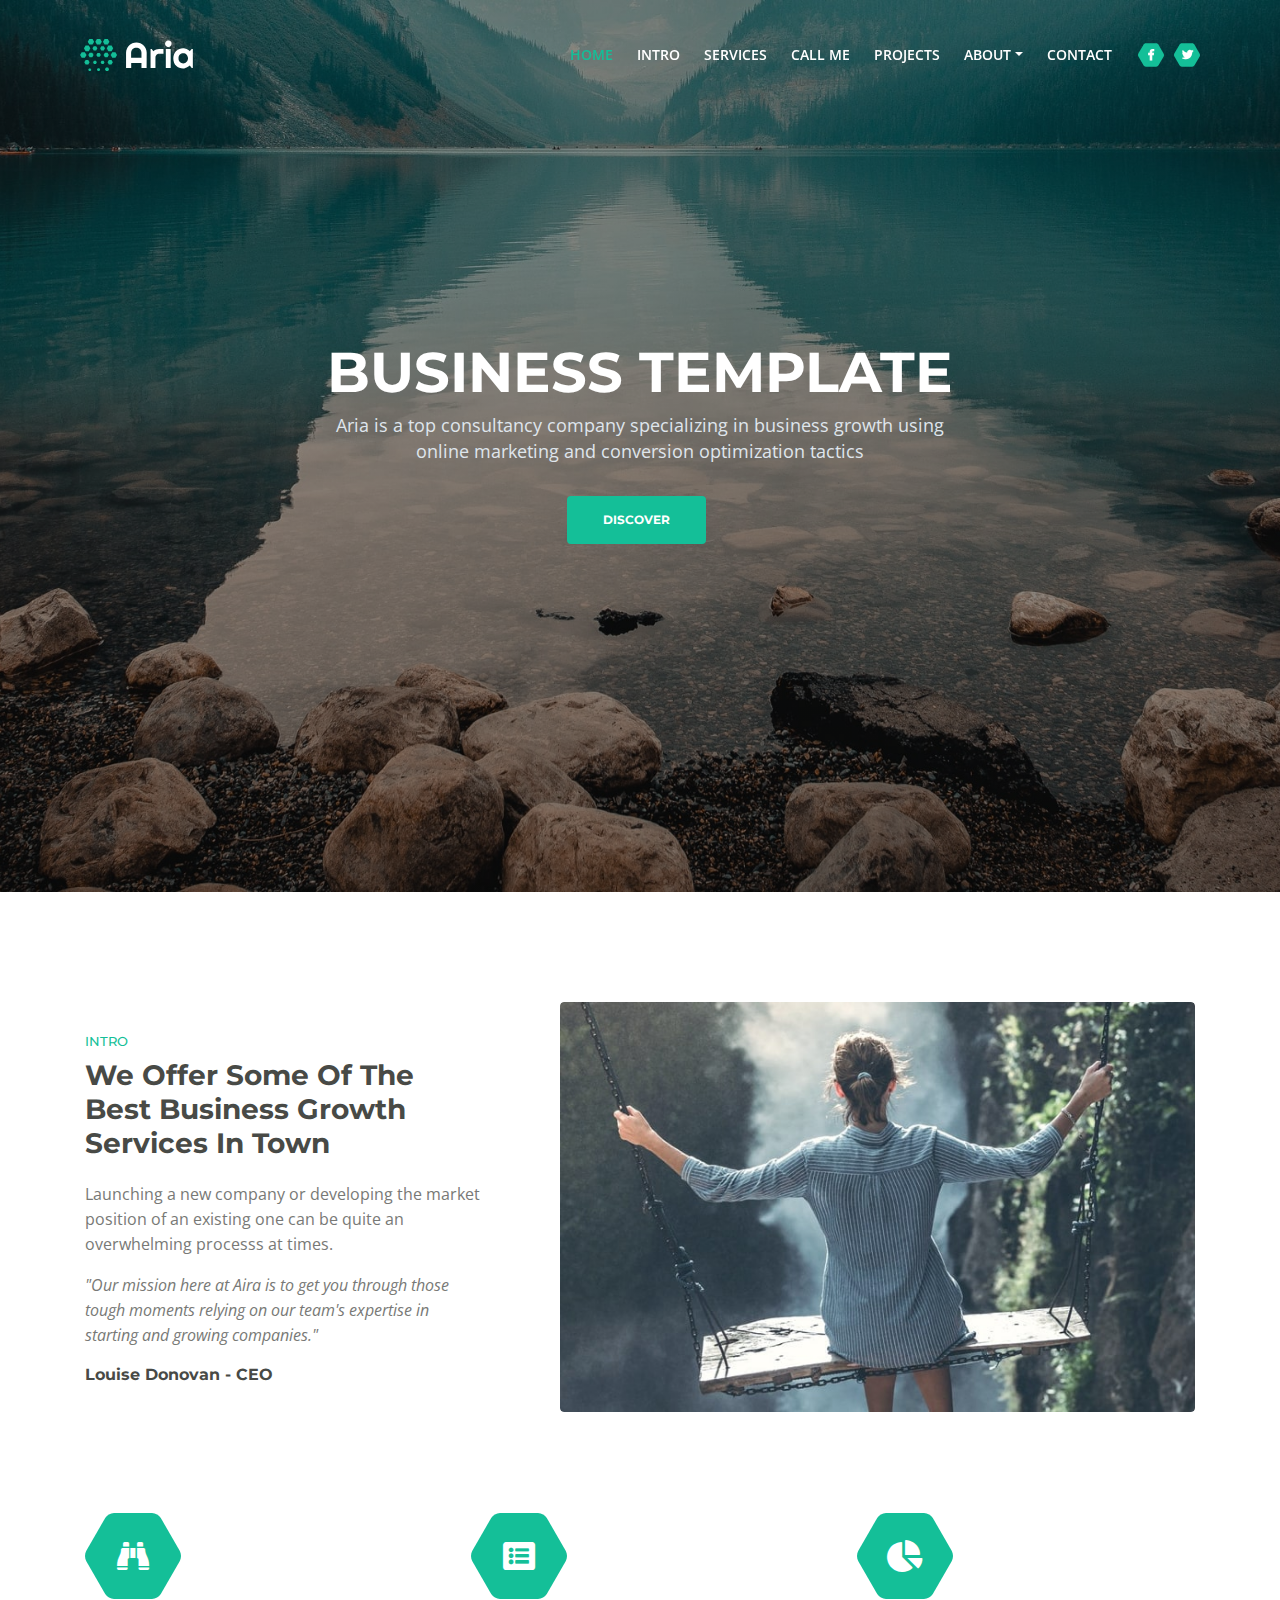
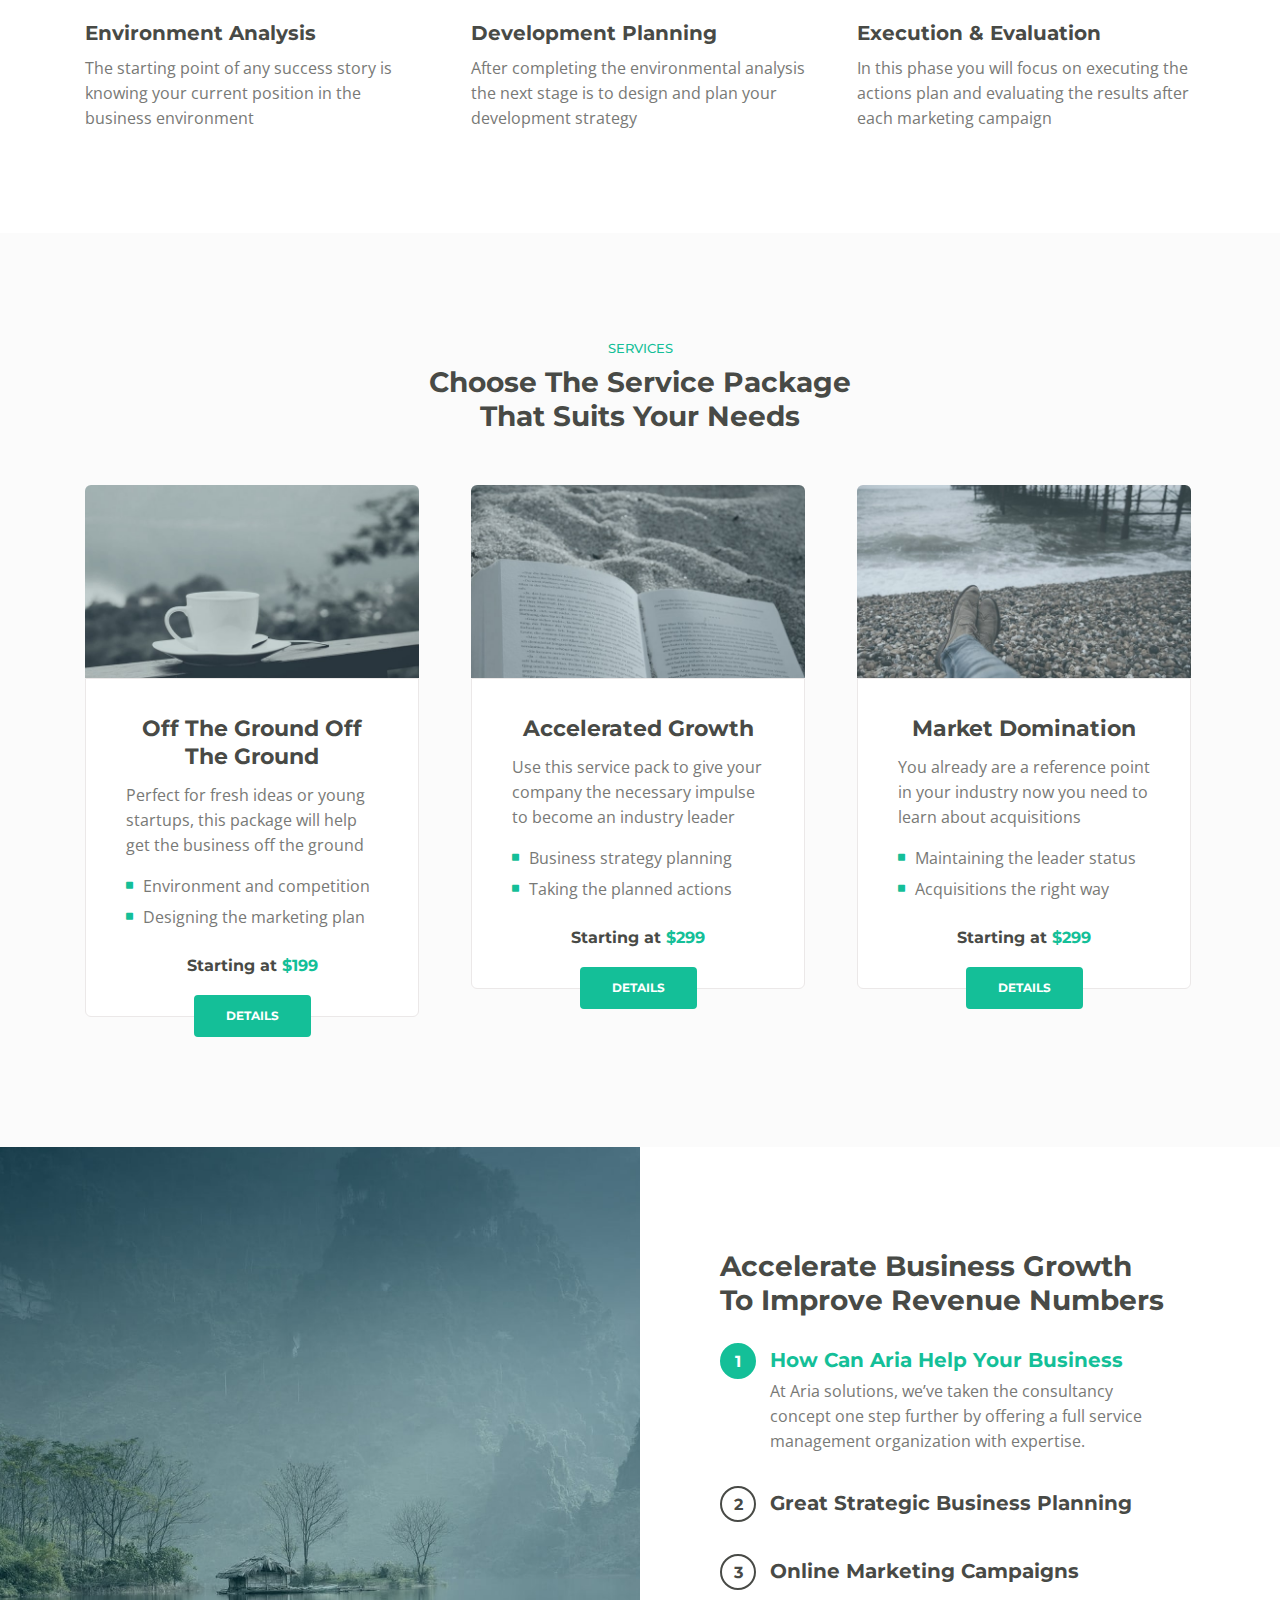
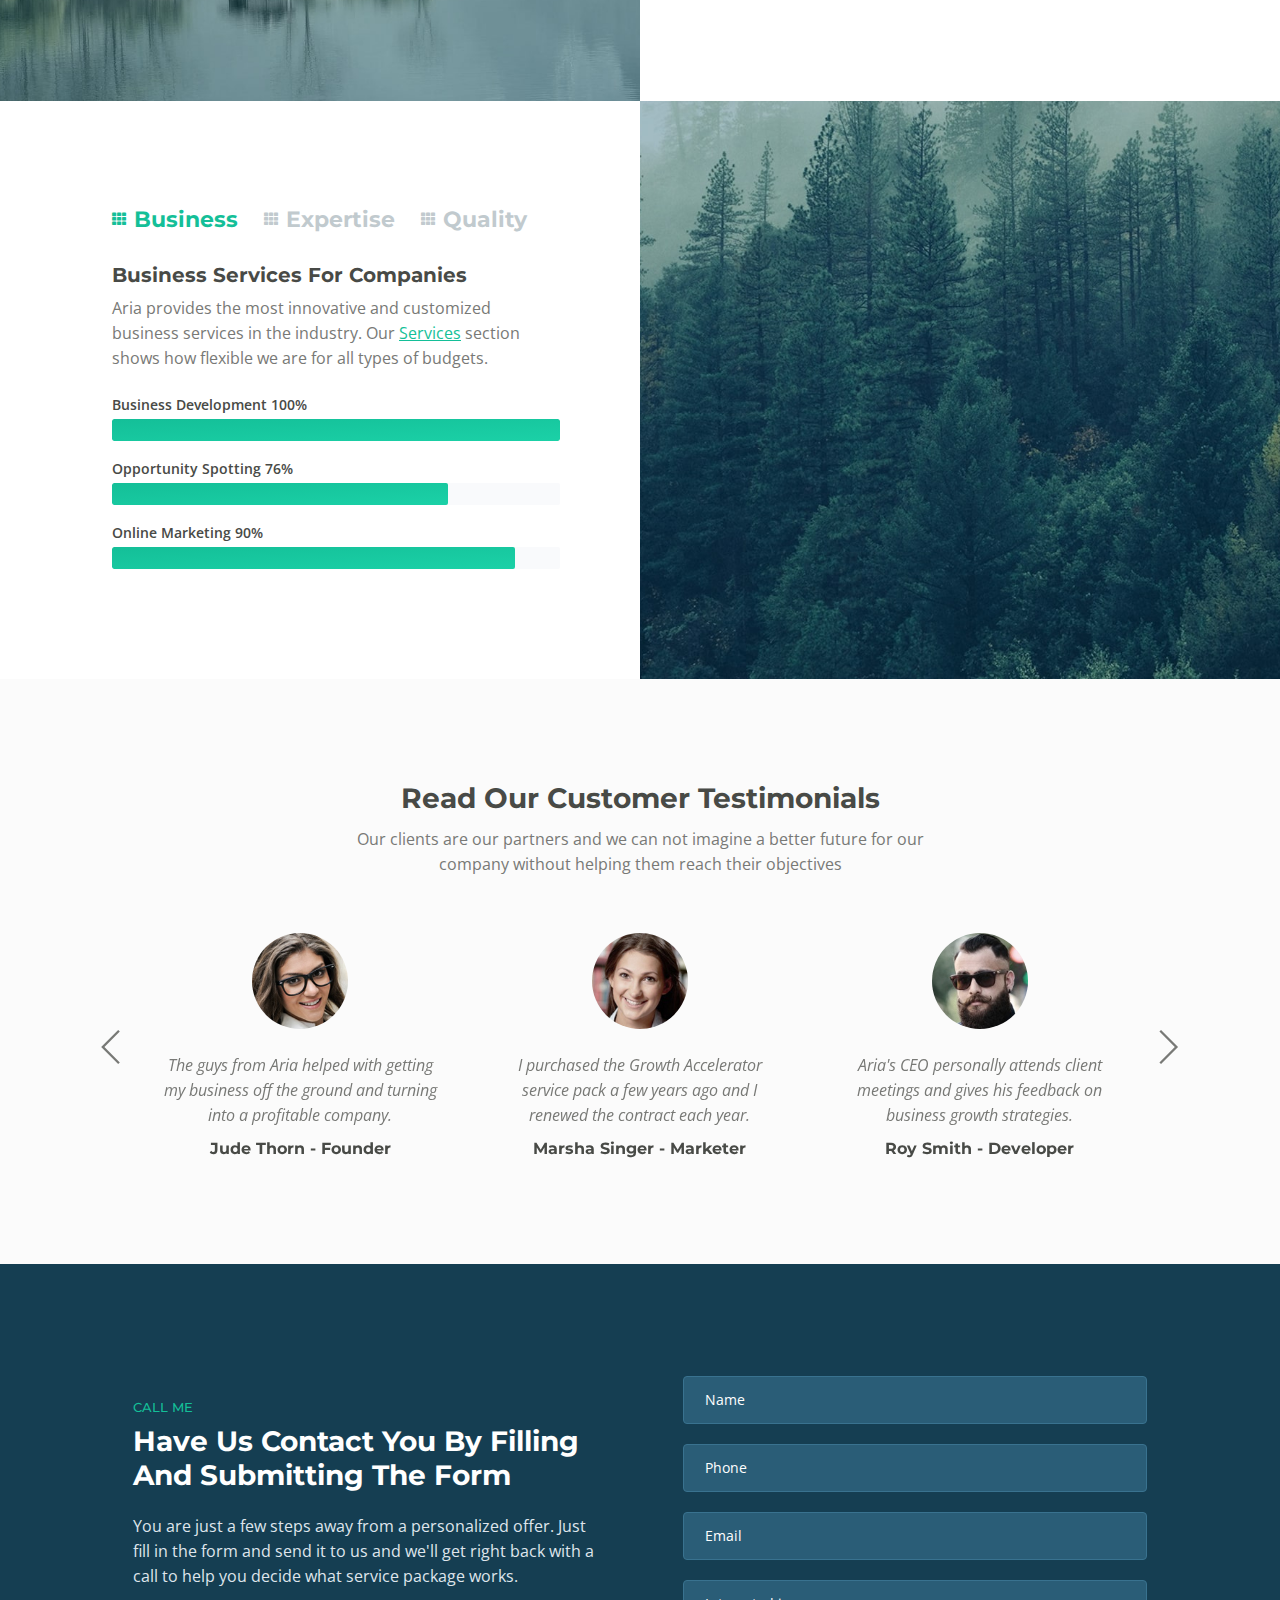
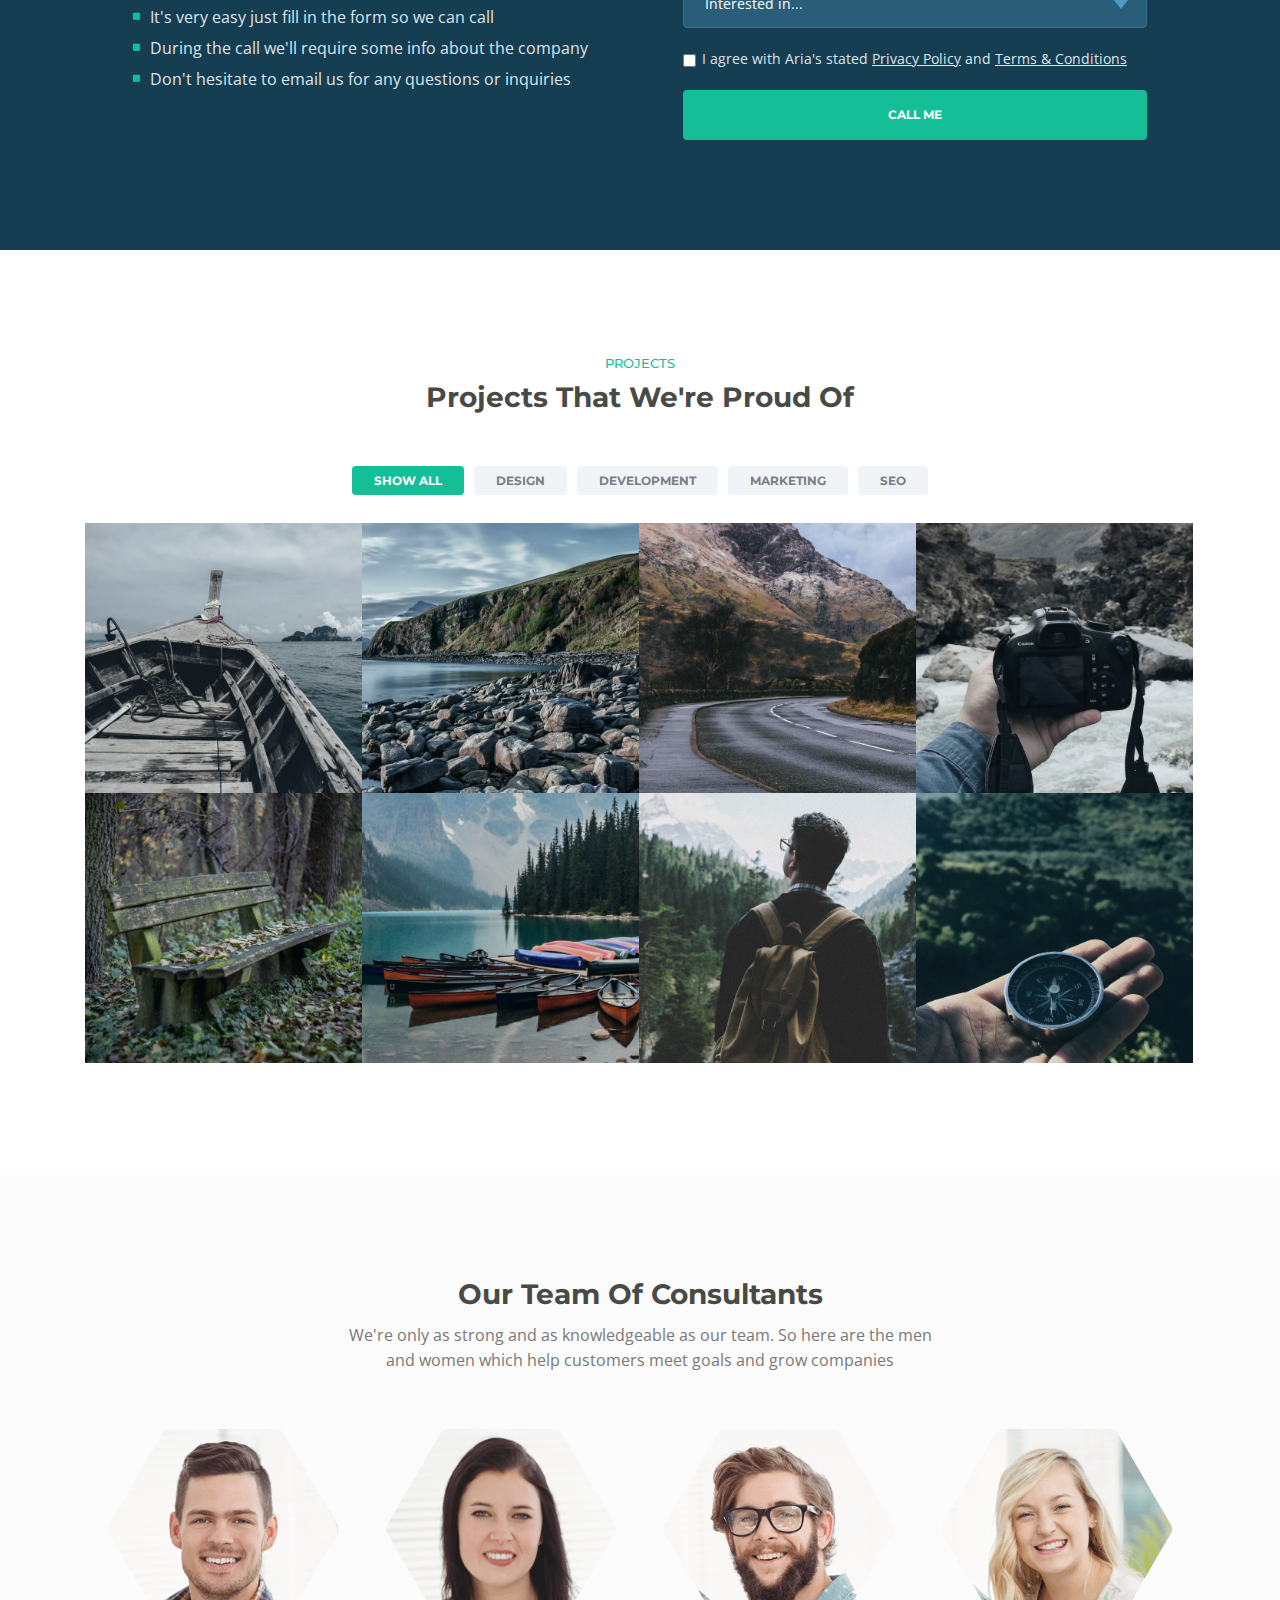
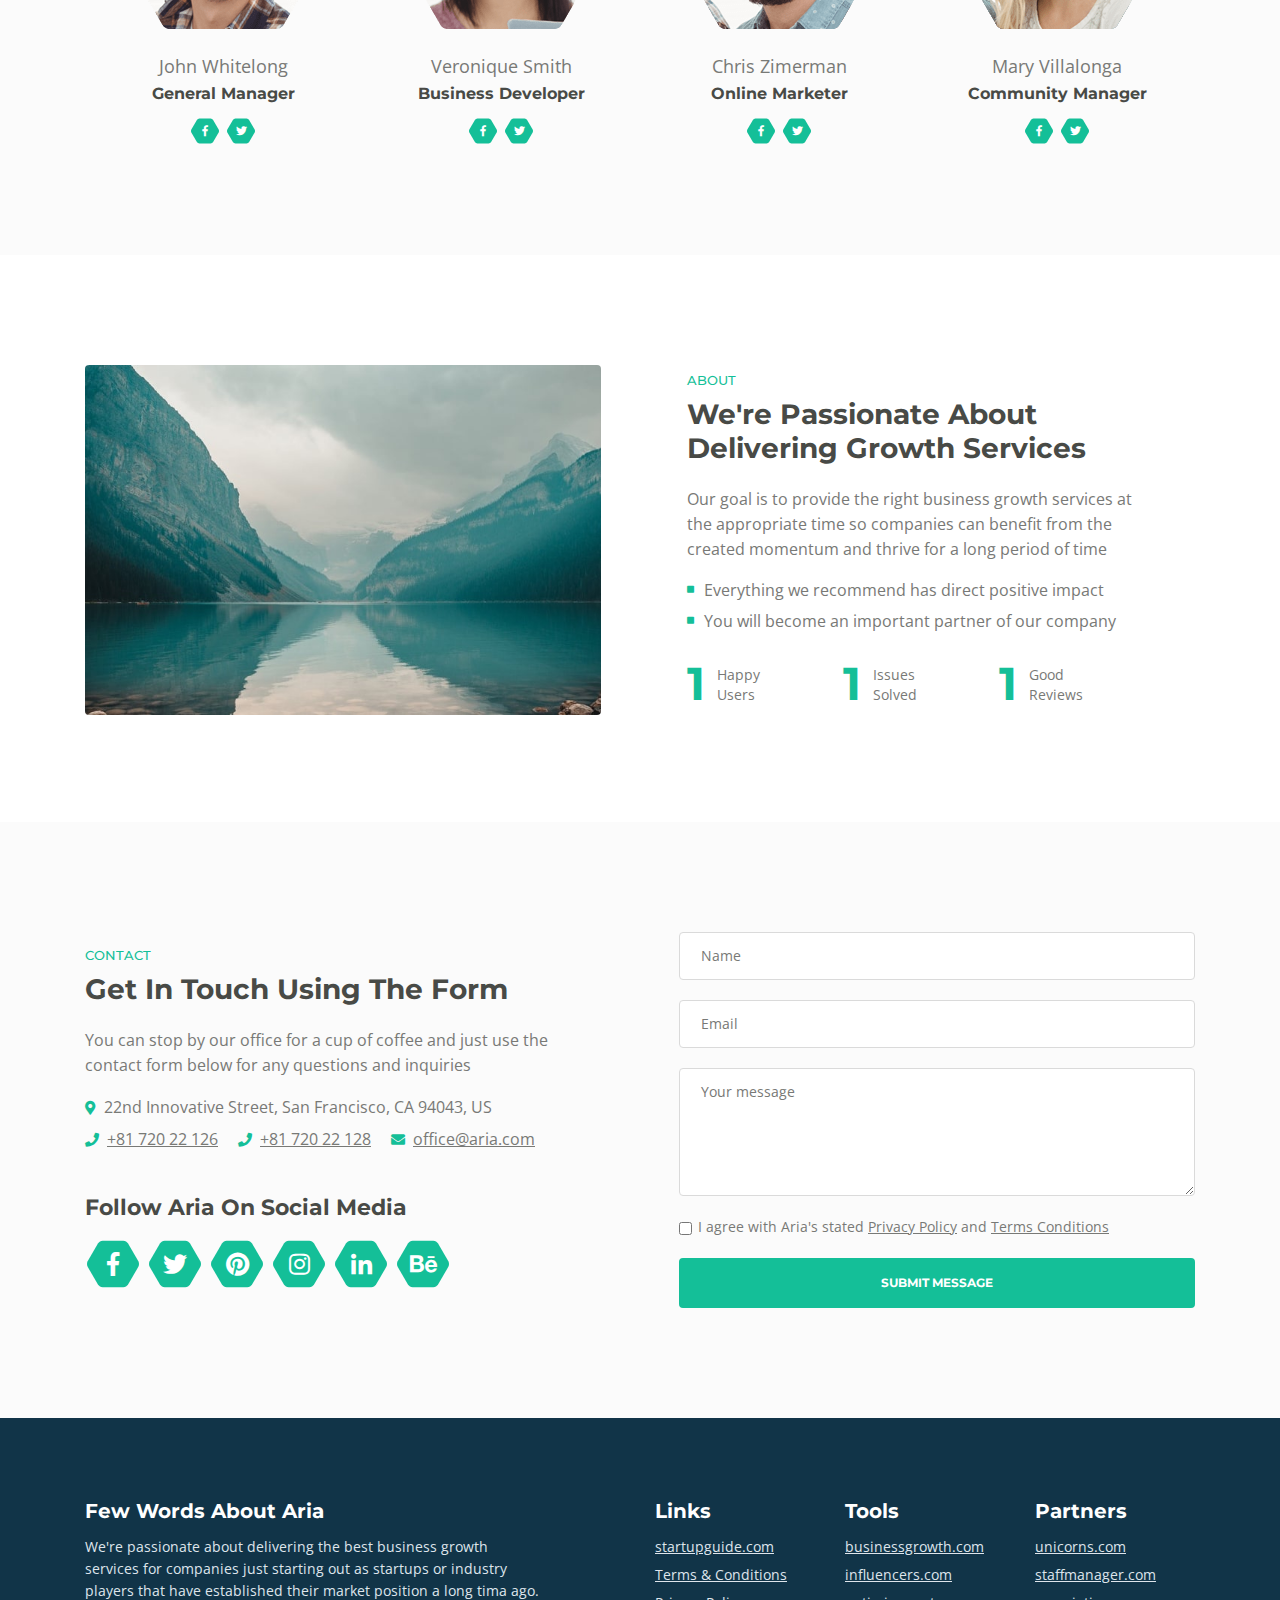
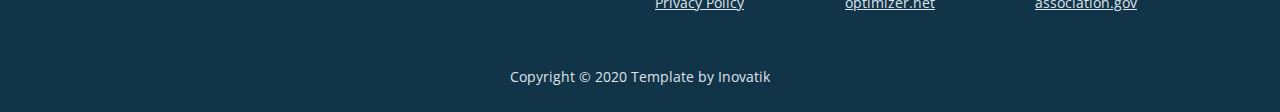
<file: index.html>
<!DOCTYPE html>
<html lang="en">
<head>
<!-- Freshsales old smartforms code -->
    <script> function createFcn(nm){(window.freshsales)[nm]=function(){(window.freshsales).push([nm].concat(Array.prototype.slice.call(arguments,0)))}; } (function(url,appToken,formCapture){window.freshsales=window.freshsales||[];if(window.freshsales.length==0){list='init identify trackPageView trackEvent set'.split(' ');for(var i=0;i<list.length;i++){var nm=list[i];createFcn(nm);}var t=document.createElement('script');t.async=1;t.src='https://assets.freshsales.io/assets/analytics.js';var ft=document.getElementsByTagName('script')[0];ft.parentNode.insertBefore(t,ft);freshsales.init('https://stack3-ig2.int.myfreshworks.dev/crm/sales','854b081f450921b983cc9e8b34c411f292ca4137010515d421c4aacba30a661b',true);}})();</script>
<!-- new CRM tracking code -->
<!--     <script src='//fm-staging-us-app-cdnjs.s3.amazonaws.com/crm/700172001/116900.js' chat='true'> -->
    </script>
    <meta charset="utf-8">
    <meta name="viewport" content="width=device-width, initial-scale=1, shrink-to-fit=no">
    
    <!-- SEO Meta Tags -->
    <meta name="description" content="Aria is a business focused HTML landing page template built with Bootstrap to help you create lead generation websites for companies and their services.">
    <meta name="author" content="Inovatik">

    <!-- OG Meta Tags to improve the way the post looks when you share the page on LinkedIn, Facebook, Google+ -->
	<meta property="og:site_name" content="" /> <!-- website name -->
	<meta property="og:site" content="" /> <!-- website link -->
	<meta property="og:title" content=""/> <!-- title shown in the actual shared post -->
	<meta property="og:description" content="" /> <!-- description shown in the actual shared post -->
	<meta property="og:image" content="" /> <!-- image link, make sure it's jpg -->
	<meta property="og:url" content="" /> <!-- where do you want your post to link to -->
	<meta property="og:type" content="article" />

    <!-- Website Title -->
    <title>Aria - Business HTML Landing Page Template</title>
    
    <!-- Styles -->
    <link href="https://fonts.googleapis.com/css?family=Montserrat:500,700&display=swap&subset=latin-ext" rel="stylesheet">
    <link href="https://fonts.googleapis.com/css?family=Open+Sans:400,400i,600&display=swap&subset=latin-ext" rel="stylesheet">
    <link href="css/bootstrap.css" rel="stylesheet">
    <link href="css/fontawesome-all.css" rel="stylesheet">
    <link href="css/swiper.css" rel="stylesheet">
	<link href="css/magnific-popup.css" rel="stylesheet">
	<link href="css/styles.css" rel="stylesheet">
	
	<!-- Favicon  -->
    <link rel="icon" href="images/favicon.png">
    <script src='//localhost:8080/ab/snipet_temp/211/202.js'></script>
</head>
<body data-spy="scroll" data-target=".fixed-top">
    
    <!-- Preloader -->
	<div class="spinner-wrapper">
        <div class="spinner">
            <div class="bounce1"></div>
            <div class="bounce2"></div>
            <div class="bounce3"></div>
        </div>
    </div>
    <!-- end of preloader -->
    

    <!-- Navbar -->
    <nav class="navbar navbar-expand-md navbar-dark navbar-custom fixed-top">
        <!-- Text Logo - Use this if you don't have a graphic logo -->
        <!-- <a class="navbar-brand logo-text page-scroll" href="index.html">Aria</a> -->

        <!-- Image Logo -->
        <a class="navbar-brand logo-image" href="index.html"><img src="images/logo.svg" alt="alternative"></a>
        
        <!-- Mobile Menu Toggle Button -->
        <button class="navbar-toggler" type="button" data-toggle="collapse" data-target="#navbarsExampleDefault" aria-controls="navbarsExampleDefault" aria-expanded="false" aria-label="Toggle navigation">
            <span class="navbar-toggler-awesome fas fa-bars"></span>
            <span class="navbar-toggler-awesome fas fa-times"></span>
        </button>
        <!-- end of mobile menu toggle button -->

        <div class="collapse navbar-collapse" id="navbarsExampleDefault">
            <ul class="navbar-nav ml-auto">
                <li class="nav-item">
                    <a class="nav-link page-scroll" href="#header">HOME <span class="sr-only">(current)</span></a>
                </li>
                <li class="nav-item">
                    <a class="nav-link page-scroll" href="#intro">INTRO</a>
                </li>
                <li class="nav-item">
                    <a class="nav-link page-scroll" href="#services">SERVICES</a>
                </li>
                <li class="nav-item">
                    <a class="nav-link page-scroll" href="#callMe">CALL ME</a>
                </li>
                <li class="nav-item">
                    <a class="nav-link page-scroll" href="#projects">PROJECTS</a>
                </li>

                <!-- Dropdown Menu -->          
                <li class="nav-item dropdown">
                    <a class="nav-link dropdown-toggle page-scroll" href="#about" id="navbarDropdown" role="button" aria-haspopup="true" aria-expanded="false">ABOUT</a>
                    <div class="dropdown-menu" aria-labelledby="navbarDropdown">
                        <a class="dropdown-item" href="terms-conditions.html"><span class="item-text">TERMS CONDITIONS</span></a>
                        <div class="dropdown-items-divide-hr"></div>
                        <a class="dropdown-item" href="privacy-policy.html"><span class="item-text">PRIVACY POLICY</span></a>
                    </div>
                </li>
                <!-- end of dropdown menu -->

                <li class="nav-item">
                    <a class="nav-link page-scroll" href="#contact">CONTACT</a>
                </li>
            </ul>
            <span class="nav-item social-icons">
                <span class="fa-stack">
                    <a href="#your-link">
                        <span class="hexagon"></span>
                        <i class="fab fa-facebook-f fa-stack-1x"></i>
                    </a>
                </span>
                <span class="fa-stack">
                    <a href="#your-link">
                        <span class="hexagon"></span>
                        <i class="fab fa-twitter fa-stack-1x"></i>
                    </a>
                </span>
            </span>
        </div>
    </nav> <!-- end of navbar -->
    <!-- end of navbar -->


    <!-- Header -->
    <header id="header" class="header">
        <div class="header-content">
            <div class="container">
                <div class="row">
                    <div class="col-lg-12">
                        <div class="text-container">
                            <h1>BUSINESS <span id="js-rotating">TEMPLATE, SERVICES, SOLUTIONS</span></h1>
                            <p class="p-heading p-large">Aria is a top consultancy company specializing in business growth using online marketing and conversion optimization tactics</p>
                            <a class="btn-solid-lg page-scroll" href="#intro">DISCOVER</a>
                        </div>
                    </div> <!-- end of col -->
                </div> <!-- end of row -->
            </div> <!-- end of container -->
        </div> <!-- end of header-content -->
    </header> <!-- end of header -->
    <!-- end of header -->


    <!-- Intro -->
    <div id="intro" class="basic-1">
        <div class="container">
            <div class="row">
                <div class="col-lg-5">
                    <div class="text-container">
                        <div class="section-title">INTRO</div>
                        <h2>We Offer Some Of The Best Business Growth Services In Town</h2>
                        <p>Launching a new company or developing the market position of an existing one can be quite an overwhelming processs at times.</p>
                        <p class="testimonial-text">"Our mission here at Aira is to get you through those tough moments relying on our team's expertise in starting and growing companies."</p>
                        <div class="testimonial-author">Louise Donovan - CEO</div>
                    </div> <!-- end of text-container -->
                </div> <!-- end of col -->
                <div class="col-lg-7">
                    <div class="image-container">
                        <img class="img-fluid" src="images/intro-office.jpg" alt="alternative">
                    </div> <!-- end of image-container -->
                </div> <!-- end of col -->
            </div> <!-- end of row -->
        </div> <!-- end of container -->
    </div> <!-- end of basic-1 -->
    <!-- end of intro -->


    <!-- Description -->
    <div class="cards-1">
        <div class="container">
            <div class="row">
                <div class="col-lg-12">
                    
                    <!-- Card -->
                    <div class="card">
                        <span class="fa-stack">
                            <span class="hexagon"></span>
                            <i class="fas fa-binoculars fa-stack-1x"></i>
                        </span>
                        <div class="card-body">
                            <h4 class="card-title">Environment Analysis</h4>
                            <p>The starting point of any success story is knowing your current position in the business environment</p>
                        </div>
                    </div>
                    <!-- end of card -->

                    <!-- Card -->
                    <div class="card">
                        <span class="fa-stack">
                            <span class="hexagon"></span>
                            <i class="fas fa-list-alt fa-stack-1x"></i>
                        </span>
                        <div class="card-body">
                            <h4 class="card-title">Development Planning</h4>
                            <p>After completing the environmental analysis the next stage is to design and  plan your development strategy</p>
                        </div>
                    </div>
                    <!-- end of card -->

                    <!-- Card -->
                    <div class="card">
                        <span class="fa-stack">
                            <span class="hexagon"></span>
                            <i class="fas fa-chart-pie fa-stack-1x"></i>
                        </span>
                        <div class="card-body">
                            <h4 class="card-title">Execution & Evaluation</h4>
                            <p>In this phase you will focus on executing the actions plan and evaluating the results after each marketing campaign</p>
                        </div>
                    </div>
                    <!-- end of card -->

                </div> <!-- end of col -->
            </div> <!-- end of row -->
        </div> <!-- end of container -->
    </div> <!-- end of cards-1 -->
    <!-- end of description -->


    <!-- Services -->
    <div id="services" class="cards-2">
        <div class="container">
            <div class="row">
                <div class="col-lg-12">
                    <div class="section-title">SERVICES</div>
                    <h2>Choose The Service Package<br> That Suits Your Needs</h2>
                </div> <!-- end of col -->
            </div> <!-- end of row -->
            <div class="row">
                <div class="col-lg-12">
                    
                    <!-- Card -->
                    <div class="card">
                        <div class="card-image">
                            <img class="img-fluid" src="images/services-1.jpg" alt="alternative">
                        </div>
                        <div class="card-body">
                            <h3 class="card-title">Off The Ground Off The Ground</h3>
                            <p>Perfect for fresh ideas or young startups, this package will help get the business off the ground</p>
                            <ul class="list-unstyled li-space-lg">
                                <li class="media">
                                    <i class="fas fa-square"></i>
                                    <div class="media-body">Environment and competition</div>
                                </li>
                                <li class="media">
                                    <i class="fas fa-square"></i>
                                    <div class="media-body">Designing the marketing plan</div>
                                </li>
                            </ul>
                            <p class="price">Starting at <span>$199</span></p>
                        </div>
                        <div class="button-container">
                            <a class="btn-solid-reg page-scroll" href="#callMe">DETAILS</a>
                        </div> <!-- end of button-container -->
                    </div>
                    <!-- end of card -->

                    <!-- Card -->
                    <div class="card">
                        <div class="card-image">
                            <img class="img-fluid" src="images/services-2.jpg" alt="alternative">
                        </div>
                        <div class="card-body">
                            <h3 class="card-title">Accelerated Growth</h3>
                            <p>Use this service pack to give your company the necessary impulse to become an industry leader</p>
                            <ul class="list-unstyled li-space-lg">
                                <li class="media">
                                    <i class="fas fa-square"></i>
                                    <div class="media-body">Business strategy planning</div>
                                </li>
                                <li class="media">
                                    <i class="fas fa-square"></i>
                                    <div class="media-body">Taking the planned actions</div>
                                </li>
                            </ul>
                            <p class="price">Starting at <span>$299</span></p>
                        </div>
                        <div class="button-container">
                            <a class="btn-solid-reg page-scroll" href="#callMe">DETAILS</a>
                        </div> <!-- end of button-container -->
                    </div>
                    <!-- end of card -->

                    <!-- Card -->
                    <div class="card">
                        <div class="card-image">
                            <img class="img-fluid" src="images/services-3.jpg" alt="alternative">
                        </div>
                        <div class="card-body">
                            <h3 class="card-title">Market Domination</h3>
                            <p>You already are a reference point in your industry now you need to learn about acquisitions</p>
                            <ul class="list-unstyled li-space-lg">
                                <li class="media">
                                    <i class="fas fa-square"></i>
                                    <div class="media-body">Maintaining the leader status</div>
                                </li>
                                <li class="media">
                                    <i class="fas fa-square"></i>
                                    <div class="media-body">Acquisitions the right way</div>
                                </li>
                            </ul>
                            <p class="price">Starting at <span>$299</span></p>
                        </div>
                        <div class="button-container">
                            <a class="btn-solid-reg page-scroll" href="#callMe">DETAILS</a>
                        </div> <!-- end of button-container -->
                    </div>
                    <!-- end of card -->

                </div> <!-- end of col -->
            </div> <!-- end of row -->
        </div> <!-- end of container -->
    </div> <!-- end of cards-2 -->
    <!-- end of services -->
    

    <!-- Details 1 -->
	<div id="details" class="accordion">
		<div class="area-1">
		</div><!-- end of area-1 on same line and no space between comments to eliminate margin white space --><div class="area-2">
            
            <!-- Accordion -->
            <div class="accordion-container" id="accordionOne">
                <h2>Accelerate Business Growth To Improve Revenue Numbers</h2>
                <div class="item">
                    <div id="headingOne">
                        <span data-toggle="collapse" data-target="#collapseOne" aria-expanded="true" aria-controls="collapseOne" role="button">
                            <span class="circle-numbering">1</span><span class="accordion-title">How Can Aria Help Your Business</span>
                        </span>
                    </div>
                    <div id="collapseOne" class="collapse show" aria-labelledby="headingOne" data-parent="#accordionOne">
                        <div class="accordion-body">
                            At Aria solutions, we’ve taken the consultancy concept one step further by offering a full service management organization with expertise.
                        </div>
                    </div>
                </div> <!-- end of item -->
            
                <div class="item">
                    <div id="headingTwo">
                        <span class="collapsed" data-toggle="collapse" data-target="#collapseTwo" aria-expanded="false" aria-controls="collapseTwo" role="button">
                            <span class="circle-numbering">2</span><span class="accordion-title">Great Strategic Business Planning</span>
                        </span>
                    </div>
                    <div id="collapseTwo" class="collapse" aria-labelledby="headingTwo" data-parent="#accordionOne">
                        <div class="accordion-body">
                            Aria partners with businesses to business growth and development ideas including environment analysis, plan execution and evaluation.
                        </div>
                    </div>
                </div> <!-- end of item -->
            
                <div class="item">
                    <div id="headingThree">
                        <span class="collapsed" data-toggle="collapse" data-target="#collapseThree" aria-expanded="false" aria-controls="collapseThree" role="button">
                            <span class="circle-numbering">3</span><span class="accordion-title">Online Marketing Campaigns</span>
                        </span>
                    </div>
                    <div id="collapseThree" class="collapse" aria-labelledby="headingThree" data-parent="#accordionOne">
                        <div class="accordion-body">
                            An awesome online marketing plan won't save your bad product but paired with a good product, the sky is the limit for what can be achieved.
                        </div>
                    </div>
                </div> <!-- end of item -->
            </div> <!-- end of accordion-container -->
            <!-- end of accordion -->

		</div> <!-- end of area-2 -->
    </div> <!-- end of accordion -->
    <!-- end of details 1 -->


    <!-- Details 2 -->
	<div class="tabs">
        <div class="area-1">
            <div class="tabs-container">
                
                <!-- Tabs Links -->
                <ul class="nav nav-tabs" id="ariaTabs" role="tablist">
                    <li class="nav-item">
                        <a class="nav-link active" id="nav-tab-1" data-toggle="tab" href="#tab-1" role="tab" aria-controls="tab-1" aria-selected="true"><i class="fas fa-th"></i> Business</a>
                    </li>
                    <li class="nav-item">
                        <a class="nav-link" id="nav-tab-2" data-toggle="tab" href="#tab-2" role="tab" aria-controls="tab-2" aria-selected="false"><i class="fas fa-th"></i> Expertise</a>
                    </li>
                    <li class="nav-item">
                        <a class="nav-link" id="nav-tab-3" data-toggle="tab" href="#tab-3" role="tab" aria-controls="tab-3" aria-selected="false"><i class="fas fa-th"></i> Quality</a>
                    </li>
                </ul>
                <!-- end of tabs links -->
                
                <!-- Tabs Content -->
                <div class="tab-content" id="ariaTabsContent">

                    <!-- Tab -->
                    <div class="tab-pane fade show active" id="tab-1" role="tabpanel" aria-labelledby="tab-1">
                        <h4>Business Services For Companies</h4>
                        <p>Aria provides the most innovative and customized business services in the industry. Our <a class="green page-scroll" href="#services">Services</a> section shows how flexible we are for all types of budgets.</p>
                        
                        <!-- Progress Bars -->
                        <div class="progress-container">
                            <div class="title">Business Development 100%</div>
                            <div class="progress">
                                <div class="progress-bar first" role="progressbar" aria-valuenow="0" aria-valuemin="0" aria-valuemax="100"></div>
                            </div>
                            <div class="title">Opportunity Spotting 76%</div>
                            <div class="progress">
                                <div class="progress-bar second" role="progressbar" aria-valuenow="75" aria-valuemin="0" aria-valuemax="100"></div>
                            </div>
                            <div class="title">Online Marketing 90%</div>
                            <div class="progress">
                                <div class="progress-bar third" role="progressbar" aria-valuenow="90" aria-valuemin="0" aria-valuemax="100"></div>
                            </div>
                        </div> <!-- end of progress-container -->
                        <!-- end of progress bars -->
                        
                    </div> <!-- end of tab-pane --> 
                    <!-- end of tab -->

                    <!-- Tab -->
                    <div class="tab-pane fade" id="tab-2" role="tabpanel" aria-labelledby="tab-2">
                        <ul class="list-unstyled li-space-lg first">
                            <li class="media">
                                <div class="media-bullet">1</div>
                                <div class="media-body"><strong>High quality</strong> is on top of our list when it comes to the way we deliver the services</div>
                            </li>
                            <li class="media">
                                <div class="media-bullet">2</div>
                                <div class="media-body"><strong>Maximum impact</strong> is what we look for in our actions</div>
                            </li>
                            <li class="media">
                                <div class="media-bullet">3</div>
                                <div class="media-body"><strong>Quality standards</strong> are important but meant to be exceeded</div>
                            </li>
                        </ul>
                        <ul class="list-unstyled li-space-lg last">
                            <li class="media">
                                <div class="media-bullet">4</div>
                                <div class="media-body"><strong>We're always looking</strong> for industry leaders to help them win their market position</div>
                            </li>
                            <li class="media">
                                <div class="media-bullet">5</div>
                                <div class="media-body"><strong>Evaluation</strong> is a key aspect of this business and important</div>
                            </li>
                            <li class="media">
                                <div class="media-bullet">6</div>
                                <div class="media-body"><strong>Ethic</strong> procedures ar alwasy at the base of everything we do</div>
                            </li>
                        </ul>
                    </div> <!-- end of tab-pane -->
                    <!-- end of tab -->

                    <!-- Tab -->
                    <div class="tab-pane fade" id="tab-3" role="tabpanel" aria-labelledby="tab-3">
                        <p><strong>We strive to achieve</strong> 100% customer satisfaction for both types of customers: hiring companies and job seekers. Types of customers: <a class="green" href="#your-link">with huge potential</a></p>
                        <p><strong>Our goal is to help</strong> your company achieve its full potential and establish long term stability for <a class="green" href="#your-link">the stakeholders</a></p>
                        <ul class="list-unstyled li-space-lg">
                            <li class="media">
                                <i class="fas fa-square"></i>
                                <div class="media-body">It's easy to get a quotation, just call our office anytime</div>
                            </li>
                            <li class="media">
                                <i class="fas fa-square"></i>
                                <div class="media-body">We'll get back to you with an initial estimate soon</div>
                            </li>
                            <li class="media">
                                <i class="fas fa-square"></i>
                                <div class="media-body">Get ready to see results even after only 30 days</div>
                            </li>
                            <li class="media">
                                <i class="fas fa-square"></i>
                                <div class="media-body">Ask for a quote and start improving your business</div>
                            </li>
                            <li class="media">
                                <i class="fas fa-square"></i>
                                <div class="media-body">Just fill out the form and we'll call you right away</div>
                            </li>
                        </ul>
                    </div> <!-- end of tab-pane -->
                    <!-- end of tab -->

                </div> <!-- end of tab-content -->
                <!-- end of tabs content -->

            </div> <!-- end of tabs-container -->
        </div><!-- end of area-1 on same line and no space between comments to eliminate margin white space --><div class="area-2"></div> <!-- end of area-2 -->
    </div> <!-- end of tabs -->
    <!-- end of details 2 -->


    <!-- Testimonials -->
    <div class="slider">
        <div class="container">
            <div class="row">
                <div class="col-lg-12">
                    <h2>Read Our Customer Testimonials</h2>
                    <p class="p-heading">Our clients are our partners and we can not imagine a better future for our company without helping them reach their objectives</p>
                </div> <!-- end of col -->
            </div> <!-- end of row -->
            <div class="row">
                <div class="col-lg-12">

                    <!-- Card Slider -->
                    <div class="slider-container">
                        <div class="swiper-container card-slider">
                            <div class="swiper-wrapper">
                                
                                <!-- Slide -->
                                <div class="swiper-slide">
                                    <div class="card">
                                        <img class="card-image" src="images/testimonial-1.jpg" alt="alternative">
                                        <div class="card-body">
                                            <div class="testimonial-text">The guys from Aria helped with getting my business off the ground and turning into a profitable company.</div>
                                            <div class="testimonial-author">Jude Thorn - Founder</div>
                                        </div>
                                    </div>
                                </div> <!-- end of swiper-slide -->
                                <!-- end of slide -->
        
                                <!-- Slide -->
                                <div class="swiper-slide">
                                    <div class="card">
                                        <img class="card-image" src="images/testimonial-2.jpg" alt="alternative">
                                        <div class="card-body">
                                            <div class="testimonial-text">I purchased the Growth Accelerator service pack a few years ago and I renewed the contract each year. </div>
                                            <div class="testimonial-author">Marsha Singer - Marketer</div>
                                        </div>
                                    </div>        
                                </div> <!-- end of swiper-slide -->
                                <!-- end of slide -->
        
                                <!-- Slide -->
                                <div class="swiper-slide">
                                    <div class="card">
                                        <img class="card-image" src="images/testimonial-3.jpg" alt="alternative">
                                        <div class="card-body">
                                            <div class="testimonial-text">Aria's CEO personally attends client meetings and gives his feedback on business growth strategies.</div>
                                            <div class="testimonial-author">Roy Smith - Developer</div>
                                        </div>
                                    </div>        
                                </div> <!-- end of swiper-slide -->
                                <!-- end of slide -->
        
                                <!-- Slide -->
                                <div class="swiper-slide">
                                    <div class="card">
                                        <img class="card-image" src="images/testimonial-4.jpg" alt="alternative">
                                        <div class="card-body">
                                            <div class="testimonial-text">At the beginning I thought the prices are a little high for what they offer but they over deliver each and every time.</div>
                                            <div class="testimonial-author">Ronald Spice - Owner</div>
                                        </div>
                                    </div>
                                </div> <!-- end of swiper-slide -->
                                <!-- end of slide -->
        
                                <!-- Slide -->
                                <div class="swiper-slide">
                                    <div class="card">
                                        <img class="card-image" src="images/testimonial-5.jpg" alt="alternative">
                                        <div class="card-body">
                                            <div class="testimonial-text">I recommend Aria to every business owner or growth leader that wants to take his company to the next level.</div>
                                            <div class="testimonial-author">Lindsay Rune - Manager</div>
                                        </div>
                                    </div>        
                                </div> <!-- end of swiper-slide -->
                                <!-- end of slide -->
        
                                <!-- Slide -->
                                <div class="swiper-slide">
                                    <div class="card">
                                        <img class="card-image" src="images/testimonial-6.jpg" alt="alternative">
                                        <div class="card-body">
                                            <div class="testimonial-text">My goals for using Aria's services seemed high when I first set them but they've met them with no problems.</div>
                                            <div class="testimonial-author">Ann Black - Consultant</div>
                                        </div>
                                    </div>        
                                </div> <!-- end of swiper-slide -->
                                <!-- end of slide -->
                            
                            </div> <!-- end of swiper-wrapper -->
        
                            <!-- Add Arrows -->
                            <div class="swiper-button-next"></div>
                            <div class="swiper-button-prev"></div>
                            <!-- end of add arrows -->
        
                        </div> <!-- end of swiper-container -->
                    </div> <!-- end of sliedr-container -->
                    <!-- end of card slider -->

                </div> <!-- end of col -->
            </div> <!-- end of row -->
        </div> <!-- end of container -->
    </div> <!-- end of slider -->
    <!-- end of testimonials -->


    <!-- Call Me -->
    <div id="callMe" class="form-1">
        <div class="container">
            <div class="row">
                <div class="col-lg-6">
                    <div class="text-container">
                        <div class="section-title">CALL ME</div>
                        <h2 class="white">Have Us Contact You By Filling And Submitting The Form</h2>
                        <p class="white">You are just a few steps away from a personalized offer. Just fill in the form and send it to us and we'll get right back with a call to help you decide what service package works.</p>
                        <ul class="list-unstyled li-space-lg white">
                            <li class="media">
                                <i class="fas fa-square"></i>
                                <div class="media-body">It's very easy just fill in the form so we can call</div>
                            </li>
                            <li class="media">
                                <i class="fas fa-square"></i>
                                <div class="media-body">During the call we'll require some info about the company</div>
                            </li>
                            <li class="media">
                                <i class="fas fa-square"></i>
                                <div class="media-body">Don't hesitate to email us for any questions or inquiries</div>
                            </li>
                        </ul>
                    </div>
                </div> <!-- end of col -->
                <div class="col-lg-6">
                   
                    <!-- Call Me Form -->
                    <form id="callMeForm" data-toggle="validator" data-focus="false">
                        <div class="form-group">
                            <input type="text" class="form-control-input" id="lname" name="lname" required>
                            <label class="label-control" for="lname">Name</label>
                            <div class="help-block with-errors"></div>
                        </div>
                        <div class="form-group">
                            <input type="text" class="form-control-input" id="lphone" name="lphone" required>
                            <label class="label-control" for="lphone">Phone</label>
                            <div class="help-block with-errors"></div>
                        </div>
                        <div class="form-group">
                            <input type="email" class="form-control-input" id="lemail" name="lemail" required>
                            <label class="label-control" for="lemail">Email</label>
                            <div class="help-block with-errors"></div>
                        </div>
			    <input type="hidden" class="form-control-input" id="form-name" name="form-name" value="contact-form">
                        <div class="form-group">
                            <select class="form-control-select" id="lselect" required>
                                <option class="select-option" value="" disabled selected>Interested in...</option>
                                <option class="select-option" value="Off The Ground">Off The Ground</option>
                                <option class="select-option" value="Accelerated Growth">Accelerated Growth</option>
                                <option class="select-option" value="Market Domination">Market Domination</option>
                            </select>
                            <div class="help-block with-errors"></div>
                        </div>
                        <div class="form-group checkbox white">
                            <input type="checkbox" id="lterms" value="Agreed-to-Terms" name="lterms" required>I agree with Aria's stated <a class="white" href="privacy-policy.html">Privacy Policy</a> and <a class="white" href="terms-conditions.html">Terms & Conditions</a>
                            <div class="help-block with-errors"></div>
                        </div>
                        <div class="form-group">
                            <button type="submit" class="form-control-submit-button">CALL ME</button>
                        </div>
                        <div class="form-message">
                            <div id="lmsgSubmit" class="h3 text-center hidden"></div>
                        </div>
                    </form>
                    <!-- end of call me form -->
                    
                </div> <!-- end of col -->
            </div> <!-- end of row -->
        </div> <!-- end of container -->
    </div> <!-- end of form-1 -->
    <!-- end of call me -->


    <!-- Projects -->
	<div id="projects" class="filter">
		<div class="container">
            <div class="row">
                <div class="col-lg-12">
                    <div class="section-title">PROJECTS</div>
                    <h2>Projects That We're Proud Of</h2>
                </div> <!-- end of col -->
            </div> <!-- end of row -->
            <div class="row">
                <div class="col-lg-12">
                    <!-- Filter -->
                    <div class="button-group filters-button-group">
                        <a class="button is-checked" data-filter="*"><span>SHOW ALL</span></a>
                        <a class="button" data-filter=".design"><span>DESIGN</span></a>
                        <a class="button" data-filter=".development"><span>DEVELOPMENT</span></a>
                        <a class="button" data-filter=".marketing"><span>MARKETING</span></a>
                        <a class="button" data-filter=".seo"><span>SEO</span></a>
                    </div> <!-- end of button group -->
                    <div class="grid">
                        <div class="element-item development">
                            <a class="popup-with-move-anim" href="#project-1"><div class="element-item-overlay"><span>Online Banking</span></div><img src="images/project-1.jpg" alt="alternative"></a>
                        </div>
                        <div class="element-item development">
                            <a class="popup-with-move-anim" href="#project-2"><div class="element-item-overlay"><span>Classic Industry</span></div><img src="images/project-2.jpg" alt="alternative"></a>
                        </div>
                        <div class="element-item design development marketing">
                            <a class="popup-with-move-anim" href="#project-3"><div class="element-item-overlay"><span>BoomBap Audio</span></div><img src="images/project-3.jpg" alt="alternative"></a>
                        </div>
                        <div class="element-item design development marketing">
                            <a class="popup-with-move-anim" href="#project-4"><div class="element-item-overlay"><span>Van Moose</span></div><img src="images/project-4.jpg" alt="alternative"></a>
                        </div>
                        <div class="element-item design development marketing seo">
                            <a class="popup-with-move-anim" href="#project-5"><div class="element-item-overlay"><span>Joy Moments</span></div><img src="images/project-5.jpg" alt="alternative"></a>
                        </div>
                        <div class="element-item design marketing seo">
                            <a class="popup-with-move-anim" href="#project-6"><div class="element-item-overlay"><span>Spark Events</span></div><img src="images/project-6.jpg" alt="alternative"></a>
                        </div>
                        <div class="element-item design marketing">
                            <a class="popup-with-move-anim" href="#project-7"><div class="element-item-overlay"><span>Casual Wear</span></div><img src="images/project-7.jpg" alt="alternative"></a>
                        </div>
                        <div class="element-item design marketing">
                            <a class="popup-with-move-anim" href="#project-8"><div class="element-item-overlay"><span>Zazoo Apps</span></div><img src="images/project-8.jpg" alt="alternative"></a>
                        </div>
                    </div> <!-- end of grid -->
                    <!-- end of filter -->
                    
                </div> <!-- end of col -->
            </div> <!-- end of row -->
		</div> <!-- end of container -->
    </div> <!-- end of filter -->
    <!-- end of projects -->


    <!-- Project Lightboxes -->
    <!-- Lightbox -->
    <div id="project-1" class="lightbox-basic zoom-anim-dialog mfp-hide">
        <div class="row">
            <button title="Close (Esc)" type="button" class="mfp-close x-button">×</button>
            <div class="col-lg-8">
                <img class="img-fluid" src="images/project-1.jpg" alt="alternative">
            </div> <!-- end of col -->
            <div class="col-lg-4">
                <h3>Online Banking</h3>
                <hr class="line-heading">
                <h6>Strategy Development</h6>
                <p>Need a solid foundation for your business growth plans? Aria will help you manage sales and meet your current needs</p>
                <p>By offering the best professional services and quality products in the market. Don't hesitate and get in touch with us.</p>
                <div class="testimonial-container">
                    <p class="testimonial-text">Need a solid foundation for your business growth plans? Aria will help you manage sales and meet your current requirements.</p>
                    <p class="testimonial-author">General Manager</p>
                </div>
                <a class="btn-solid-reg" href="#your-link">DETAILS</a> <a class="btn-outline-reg mfp-close as-button" href="#projects">BACK</a> 
            </div> <!-- end of col -->
        </div> <!-- end of row -->
    </div> <!-- end of lightbox-basic -->
    <!-- end of lightbox -->

    <!-- Lightbox -->
    <div id="project-2" class="lightbox-basic zoom-anim-dialog mfp-hide">
        <div class="row">
            <button title="Close (Esc)" type="button" class="mfp-close x-button">×</button>
            <div class="col-lg-8">
                <img class="img-fluid" src="images/project-2.jpg" alt="alternative">
            </div> <!-- end of col -->
            <div class="col-lg-4">
                <h3>Classic Industry</h3>
                <hr class="line-heading">
                <h6>Strategy Development</h6>
                <p>Need a solid foundation for your business growth plans? Aria will help you manage sales and meet your current needs</p>
                <p>By offering the best professional services and quality products in the market. Don't hesitate and get in touch with us.</p>
                <div class="testimonial-container">
                    <p class="testimonial-text">Need a solid foundation for your business growth plans? Aria will help you manage sales and meet your current requirements.</p>
                    <p class="testimonial-author">General Manager</p>
                </div>
                <a class="btn-solid-reg" href="#your-link">DETAILS</a> <a class="btn-outline-reg mfp-close as-button" href="#projects">BACK</a> 
            </div> <!-- end of col -->
        </div> <!-- end of row -->
    </div> <!-- end of lightbox-basic -->
    <!-- end of lightbox -->

    <!-- Lightbox -->
    <div id="project-3" class="lightbox-basic zoom-anim-dialog mfp-hide">
        <div class="row">
            <button title="Close (Esc)" type="button" class="mfp-close x-button">×</button>
            <div class="col-lg-8">
                <img class="img-fluid" src="images/project-3.jpg" alt="alternative">
            </div> <!-- end of col -->
            <div class="col-lg-4">
                <h3>BoomBap Audio</h3>
                <hr class="line-heading">
                <h6>Strategy Development</h6>
                <p>Need a solid foundation for your business growth plans? Aria will help you manage sales and meet your current needs</p>
                <p>By offering the best professional services and quality products in the market. Don't hesitate and get in touch with us.</p>
                <div class="testimonial-container">
                    <p class="testimonial-text">Need a solid foundation for your business growth plans? Aria will help you manage sales and meet your current requirements.</p>
                    <p class="testimonial-author">General Manager</p>
                </div>
                <a class="btn-solid-reg" href="#your-link">DETAILS</a> <a class="btn-outline-reg mfp-close as-button" href="#projects">BACK</a> 
            </div> <!-- end of col -->
        </div> <!-- end of row -->
    </div> <!-- end of lightbox-basic -->
    <!-- end of lightbox -->

    <!-- Lightbox -->
    <div id="project-4" class="lightbox-basic zoom-anim-dialog mfp-hide">
        <div class="row">
            <button title="Close (Esc)" type="button" class="mfp-close x-button">×</button>
            <div class="col-lg-8">
                <img class="img-fluid" src="images/project-4.jpg" alt="alternative">
            </div> <!-- end of col -->
            <div class="col-lg-4">
                <h3>Van Moose</h3>
                <hr class="line-heading">
                <h6>Strategy Development</h6>
                <p>Need a solid foundation for your business growth plans? Aria will help you manage sales and meet your current needs</p>
                <p>By offering the best professional services and quality products in the market. Don't hesitate and get in touch with us.</p>
                <div class="testimonial-container">
                    <p class="testimonial-text">Need a solid foundation for your business growth plans? Aria will help you manage sales and meet your current requirements.</p>
                    <p class="testimonial-author">General Manager</p>
                </div>
                <a class="btn-solid-reg" href="#your-link">DETAILS</a> <a class="btn-outline-reg mfp-close as-button" href="#projects">BACK</a> 
            </div> <!-- end of col -->
        </div> <!-- end of row -->
    </div> <!-- end of lightbox-basic -->
    <!-- end of lightbox -->

    <!-- Lightbox -->
    <div id="project-5" class="lightbox-basic zoom-anim-dialog mfp-hide">
        <div class="row">
            <button title="Close (Esc)" type="button" class="mfp-close x-button">×</button>
            <div class="col-lg-8">
                <img class="img-fluid" src="images/project-5.jpg" alt="alternative">
            </div> <!-- end of col -->
            <div class="col-lg-4">
                <h3>Joy Moments</h3>
                <hr class="line-heading">
                <h6>Strategy Development</h6>
                <p>Need a solid foundation for your business growth plans? Aria will help you manage sales and meet your current needs</p>
                <p>By offering the best professional services and quality products in the market. Don't hesitate and get in touch with us.</p>
                <div class="testimonial-container">
                    <p class="testimonial-text">Need a solid foundation for your business growth plans? Aria will help you manage sales and meet your current requirements.</p>
                    <p class="testimonial-author">General Manager</p>
                </div>
                <a class="btn-solid-reg" href="#your-link">DETAILS</a> <a class="btn-outline-reg mfp-close as-button" href="#projects">BACK</a> 
            </div> <!-- end of col -->
        </div> <!-- end of row -->
    </div> <!-- end of lightbox-basic -->
    <!-- end of lightbox -->

    <!-- Lightbox -->
    <div id="project-6" class="lightbox-basic zoom-anim-dialog mfp-hide">
        <div class="row">
            <button title="Close (Esc)" type="button" class="mfp-close x-button">×</button>
            <div class="col-lg-8">
                <img class="img-fluid" src="images/project-6.jpg" alt="alternative">
            </div> <!-- end of col -->
            <div class="col-lg-4">
                <h3>Spark Events</h3>
                <hr class="line-heading">
                <h6>Strategy Development</h6>
                <p>Need a solid foundation for your business growth plans? Aria will help you manage sales and meet your current needs</p>
                <p>By offering the best professional services and quality products in the market. Don't hesitate and get in touch with us.</p>
                <div class="testimonial-container">
                    <p class="testimonial-text">Need a solid foundation for your business growth plans? Aria will help you manage sales and meet your current requirements.</p>
                    <p class="testimonial-author">General Manager</p>
                </div>
                <a class="btn-solid-reg" href="#your-link">DETAILS</a> <a class="btn-outline-reg mfp-close as-button" href="#projects">BACK</a> 
            </div> <!-- end of col -->
        </div> <!-- end of row -->
    </div> <!-- end of lightbox-basic -->
    <!-- end of lightbox -->

    <!-- Lightbox -->
    <div id="project-7" class="lightbox-basic zoom-anim-dialog mfp-hide">
        <div class="row">
            <button title="Close (Esc)" type="button" class="mfp-close x-button">×</button>
            <div class="col-lg-8">
                <img class="img-fluid" src="images/project-7.jpg" alt="alternative">
            </div> <!-- end of col -->
            <div class="col-lg-4">
                <h3>Casual Wear</h3>
                <hr class="line-heading">
                <h6>Strategy Development</h6>
                <p>Need a solid foundation for your business growth plans? Aria will help you manage sales and meet your current needs</p>
                <p>By offering the best professional services and quality products in the market. Don't hesitate and get in touch with us.</p>
                <div class="testimonial-container">
                    <p class="testimonial-text">Need a solid foundation for your business growth plans? Aria will help you manage sales and meet your current requirements.</p>
                    <p class="testimonial-author">General Manager</p>
                </div>
                <a class="btn-solid-reg" href="#your-link">DETAILS</a> <a class="btn-outline-reg mfp-close as-button" href="#projects">BACK</a> 
            </div> <!-- end of col -->
        </div> <!-- end of row -->
    </div> <!-- end of lightbox-basic -->
    <!-- end of lightbox -->

    <!-- Lightbox -->
    <div id="project-8" class="lightbox-basic zoom-anim-dialog mfp-hide">
        <div class="row">
            <button title="Close (Esc)" type="button" class="mfp-close x-button">×</button>
            <div class="col-lg-8">
                <img class="img-fluid" src="images/project-8.jpg" alt="alternative">
            </div> <!-- end of col -->
            <div class="col-lg-4">
                <h3>Zazoo Apps</h3>
                <hr class="line-heading">
                <h6>Strategy Development</h6>
                <p>Need a solid foundation for your business growth plans? Aria will help you manage sales and meet your current needs</p>
                <p>By offering the best professional services and quality products in the market. Don't hesitate and get in touch with us.</p>
                <div class="testimonial-container">
                    <p class="testimonial-text">Need a solid foundation for your business growth plans? Aria will help you manage sales and meet your current requirements.</p>
                    <p class="testimonial-author">General Manager</p>
                </div>
                <a class="btn-solid-reg" href="#your-link">DETAILS</a> <a class="btn-outline-reg mfp-close as-button" href="#projects">BACK</a> 
            </div> <!-- end of col -->
        </div> <!-- end of row -->
    </div> <!-- end of lightbox-basic -->
    <!-- end of lightbox -->
    <!-- end of project lightboxes -->


    <!-- Team -->
    <div class="basic-2">
        <div class="container">
            <div class="row">
                <div class="col-lg-12">
                    <h2>Our Team Of Consultants</h2>
                    <p class="p-heading">We're only as strong and as knowledgeable as our team. So here are the men and women which help customers meet goals and grow companies</p>
                </div> <!-- end of col -->
            </div> <!-- end of row -->
            <div class="row">
                <div class="col-lg-12">

                    <!-- Team Member -->
                    <div class="team-member">
                        <div class="image-wrapper">
                            <img class="img-fluid" src="images/team-1.png" alt="alternative">
                        </div> <!-- end of image-wrapper -->
                        <p class="p-large">John Whitelong</p>
                        <p class="job-title">General Manager</p>
                        <span class="social-icons">
                            <span class="fa-stack">
                                <a href="#your-link">
                                    <span class="hexagon"></span>
                                    <i class="fab fa-facebook-f fa-stack-1x"></i>
                                </a>
                            </span>
                            <span class="fa-stack">
                                <a href="#your-link">
                                    <span class="hexagon"></span>
                                    <i class="fab fa-twitter fa-stack-1x"></i>
                                </a>
                            </span>
                        </span>
                    </div> <!-- end of team-member -->
                    <!-- end of team member -->

                    <!-- Team Member -->
                    <div class="team-member">
                        <div class="image-wrapper">
                            <img class="img-fluid" src="images/team-2.png" alt="alternative">
                        </div> <!-- end of image wrapper -->
                        <p class="p-large">Veronique Smith</p>
                        <p class="job-title">Business Developer</p>
                        <span class="social-icons">
                            <span class="fa-stack">
                                <a href="#your-link">
                                    <span class="hexagon"></span>
                                    <i class="fab fa-facebook-f fa-stack-1x"></i>
                                </a>
                            </span>
                            <span class="fa-stack">
                                <a href="#your-link">
                                    <span class="hexagon"></span>
                                    <i class="fab fa-twitter fa-stack-1x"></i>
                                </a>
                            </span>
                        </span>
                    </div> <!-- end of team-member -->
                    <!-- end of team member -->

                    <!-- Team Member -->
                    <div class="team-member">
                        <div class="image-wrapper">
                            <img class="img-fluid" src="images/team-3.png" alt="alternative">
                        </div> <!-- end of image wrapper -->
                        <p class="p-large">Chris Zimerman</p>
                        <p class="job-title">Online Marketer</p>
                        <span class="social-icons">
                            <span class="fa-stack">
                                <a href="#your-link">
                                    <span class="hexagon"></span>
                                    <i class="fab fa-facebook-f fa-stack-1x"></i>
                                </a>
                            </span>
                            <span class="fa-stack">
                                <a href="#your-link">
                                    <span class="hexagon"></span>
                                    <i class="fab fa-twitter fa-stack-1x"></i>
                                </a>
                            </span>
                        </span>
                    </div> <!-- end of team-member -->
                    <!-- end of team member -->

                    <!-- Team Member -->
                    <div class="team-member">
                        <div class="image-wrapper">
                            <img class="img-fluid" src="images/team-4.png" alt="alternative">
                        </div> <!-- end of image wrapper -->
                        <p class="p-large">Mary Villalonga</p>
                        <p class="job-title">Community Manager</p>
                        <span class="social-icons">
                            <span class="fa-stack">
                                <a href="#your-link">
                                    <span class="hexagon"></span>
                                    <i class="fab fa-facebook-f fa-stack-1x"></i>
                                </a>
                            </span>
                            <span class="fa-stack">
                                <a href="#your-link">
                                    <span class="hexagon"></span>
                                    <i class="fab fa-twitter fa-stack-1x"></i>
                                </a>
                            </span>
                        </span>
                    </div> <!-- end of team-member -->
                    <!-- end of team member -->

                </div> <!-- end of col -->
            </div> <!-- end of row -->
        </div> <!-- end of container -->
    </div> <!-- end of basic-2 -->
    <!-- end of team -->


    <!-- About -->
    <div id="about" class="counter">
        <div class="container">
            <div class="row">
                <div class="col-lg-5 col-xl-6">
                    <div class="image-container">
                        <img class="img-fluid" src="images/about.jpg" alt="alternative">
                    </div> <!-- end of image-container -->
                </div> <!-- end of col -->
                <div class="col-lg-7 col-xl-6">
                    <div class="text-container">
                        <div class="section-title">ABOUT</div>
                        <h2>We're Passionate About Delivering Growth Services</h2>
                        <p>Our goal is to provide the right business growth services at the appropriate time so companies can benefit from the created momentum and thrive for a long period of time</p>
                        <ul class="list-unstyled li-space-lg">
                            <li class="media">
                                <i class="fas fa-square"></i>
                                <div class="media-body">Everything we recommend has direct positive impact</div>
                            </li>
                            <li class="media">
                                <i class="fas fa-square"></i>
                                <div class="media-body">You will become an important partner of our company</div>
                            </li>
                        </ul>

                        <!-- Counter -->
                        <div id="counter">
                            <div class="cell">
                                <div class="counter-value number-count" data-count="231">1</div>
                                <div class="counter-info">Happy<br>Users</div>
                            </div>
                            <div class="cell">
                                <div class="counter-value number-count" data-count="121">1</div>
                                <div class="counter-info">Issues<br>Solved</div>
                            </div>
                            <div class="cell">
                                <div class="counter-value number-count" data-count="159">1</div>
                                <div class="counter-info">Good<br>Reviews</div>
                            </div>
                        </div>
                        <!-- end of counter -->

                    </div> <!-- end of text-container -->      
                </div> <!-- end of col -->
            </div> <!-- end of row -->
        </div> <!-- end of container -->
    </div> <!-- end of counter -->
    <!-- end of about -->


    <!-- Contact -->
    <div id="contact" class="form-2">
        <div class="container">
            <div class="row">
                <div class="col-lg-6">
                    <div class="text-container">
                        <div class="section-title">CONTACT</div>
                        <h2>Get In Touch Using The Form</h2>
                        <p>You can stop by our office for a cup of coffee and just use the contact form below for any questions and inquiries</p>
                        <ul class="list-unstyled li-space-lg">
                            <li class="address"><i class="fas fa-map-marker-alt"></i>22nd Innovative Street, San Francisco, CA 94043, US</li>
                            <li><i class="fas fa-phone"></i><a href="tel:003024630820">+81 720 22 126</a></li>
                            <li><i class="fas fa-phone"></i><a href="tel:003024630820">+81 720 22 128</a></li>
                            <li><i class="fas fa-envelope"></i><a href="mailto:office@aria.com">office@aria.com</a></li>
                        </ul>
                        <h3>Follow Aria On Social Media</h3>

                        <span class="fa-stack">
                            <a href="#your-link">
                                <span class="hexagon"></span>
                                <i class="fab fa-facebook-f fa-stack-1x"></i>
                            </a>
                        </span>
                        <span class="fa-stack">
                            <a href="#your-link">
                                <span class="hexagon"></span>
                                <i class="fab fa-twitter fa-stack-1x"></i>
                            </a>
                        </span>
                        <span class="fa-stack">
                            <a href="#your-link">
                                <span class="hexagon"></span>
                                <i class="fab fa-pinterest fa-stack-1x"></i>
                            </a>
                        </span>
                        <span class="fa-stack">
                            <a href="#your-link">
                                <span class="hexagon"></span>
                                <i class="fab fa-instagram fa-stack-1x"></i>
                            </a>
                        </span>
                        <span class="fa-stack">
                            <a href="#your-link">
                                <span class="hexagon"></span>
                                <i class="fab fa-linkedin-in fa-stack-1x"></i>
                            </a>
                        </span>
                        <span class="fa-stack">
                            <a href="#your-link">
                                <span class="hexagon"></span>
                                <i class="fab fa-behance fa-stack-1x"></i>
                            </a>
                        </span>
                    </div> <!-- end of text-container -->
                </div> <!-- end of col -->
                <div class="col-lg-6">
                    
                    <!-- Contact Form -->
                    <form id="contactForm" data-toggle="validator" data-focus="false">
                        <div class="form-group">
                            <input type="text" class="form-control-input" id="cname" required>
                            <label class="label-control" for="cname">Name</label>
                            <div class="help-block with-errors"></div>
                        </div>
                        <div class="form-group">
                            <input type="email" class="form-control-input" id="cemail" required>
                            <label class="label-control" for="cemail">Email</label>
                            <div class="help-block with-errors"></div>
                        </div>
                        <div class="form-group">
                            <textarea class="form-control-textarea" id="cmessage" required></textarea>
                            <label class="label-control" for="cmessage">Your message</label>
                            <div class="help-block with-errors"></div>
                        </div>
                        <div class="form-group checkbox">
                            <input type="checkbox" id="cterms" value="Agreed-to-Terms" required>I agree with Aria's stated <a href="privacy-policy.html">Privacy Policy</a> and <a href="terms-conditions.html">Terms Conditions</a> 
                            <div class="help-block with-errors"></div>
                        </div>
                        <div class="form-group">
                            <button type="submit" class="form-control-submit-button">SUBMIT MESSAGE</button>
                        </div>
                        <div class="form-message">
                            <div id="cmsgSubmit" class="h3 text-center hidden"></div>
                        </div>
                    </form>
                    <!-- end of contact form -->

                </div> <!-- end of col -->
            </div> <!-- end of row -->
        </div> <!-- end of container -->
    </div> <!-- end of form-2 -->
    <!-- end of contact -->


    <!-- Footer -->
    <div class="footer">
        <div class="container">
            <div class="row">
                <div class="col-md-6">
                    <div class="text-container about">
                        <h4>Few Words About Aria</h4>
                        <p class="white">We're passionate about delivering the best business growth services for companies just starting out as startups or industry players that have established their market position a long tima ago.</p>
                    </div> <!-- end of text-container -->
                </div> <!-- end of col -->
                <div class="col-md-2">
                    <div class="text-container">
                        <h4>Links</h4>
                        <ul class="list-unstyled li-space-lg white">
                            <li>
                                <a class="white" href="#your-link">startupguide.com</a>
                            </li>
                            <li>
                                <a class="white" href="terms-conditions.html">Terms & Conditions</a>
                            </li>
                            <li>
                                <a class="white" href="privacy-policy.html">Privacy Policy</a>
                            </li>
                        </ul>
                    </div> <!-- end of text-container -->
                </div> <!-- end of col -->
                <div class="col-md-2">
                    <div class="text-container">
                        <h4>Tools</h4>
                        <ul class="list-unstyled li-space-lg">
                            <li>
                                <a class="white" href="#your-link">businessgrowth.com</a>
                            </li>
                            <li>
                               <a class="white" href="#your-link">influencers.com</a>
                            </li>
                            <li class="media">
                                <a class="white" href="#your-link">optimizer.net</a>
                            </li>
                        </ul>
                    </div> <!-- end of text-container -->
                </div> <!-- end of col -->
                <div class="col-md-2">
                    <div class="text-container">
                        <h4>Partners</h4>
                        <ul class="list-unstyled li-space-lg">
                            <li>
                                <a class="white" href="#your-link">unicorns.com</a>
                            </li>
                            <li>
                                <a class="white" href="#your-link">staffmanager.com</a>
                            </li>
                            <li>
                                <a class="white" href="#your-link">association.gov</a>
                            </li>
                        </ul>
                    </div> <!-- end of text-container -->
                </div> <!-- end of col -->
            </div> <!-- end of row -->
        </div> <!-- end of container -->
    </div> <!-- end of footer -->  
    <!-- end of footer -->


    <!-- Copyright -->
    <div class="copyright">
        <div class="container">
            <div class="row">
                <div class="col-lg-12">
                    <p class="p-small">Copyright © 2020 <a href="https://inovatik.com">Template by Inovatik</a></p>
                </div> <!-- end of col -->
            </div> <!-- enf of row -->
        </div> <!-- end of container -->
    </div> <!-- end of copyright --> 
    <!-- end of copyright -->
    
    	
    <!-- Scripts -->
    <script src="js/jquery.min.js"></script> <!-- jQuery for Bootstrap's JavaScript plugins -->
    <script src="js/popper.min.js"></script> <!-- Popper tooltip library for Bootstrap -->
    <script src="js/bootstrap.min.js"></script> <!-- Bootstrap framework -->
    <script src="js/jquery.easing.min.js"></script> <!-- jQuery Easing for smooth scrolling between anchors -->
    <script src="js/swiper.min.js"></script> <!-- Swiper for image and text sliders -->
    <script src="js/jquery.magnific-popup.js"></script> <!-- Magnific Popup for lightboxes -->
    <script src="js/morphext.min.js"></script> <!-- Morphtext rotating text in the header -->
    <script src="js/isotope.pkgd.min.js"></script> <!-- Isotope for filter -->
    <script src="js/validator.min.js"></script> <!-- Validator.js - Bootstrap plugin that validates forms -->
    <script src="js/scripts.js"></script> <!-- Custom scripts -->
</body>
</html>
</file>
<file: css/styles.css>
/* Template: Aria - Business HTML Landing Page Template
   Author: Inovatik
   Created: Jul 2019
   Description: Master CSS file
*/

/*****************************************
Table Of Contents:

01. General Styles
02. Preloader
03. Navigation
04. Header
05. Intro
06. Description
07. Services
08. Details 1
09. Details 2
10. Testimonials
11. Call Me
12. Projects
13. Project Lightboxes
14. Team
15. About
16. Contact
17. Footer
18. Copyright
19. Back To Top Button
20. Extra Pages
21. Media Queries
******************************************/

/*****************************************
Colors:

- Backgrounds - light gray #fbfbfb
- Background - dark blue #153e52
- Backgrounds navbar, footer - dark gray #113448
- Buttons, bullets, icons - green #14bf98
- Headings text - black #484a46
- Body text - gray #787976
- Body text - light gray #dfe5ec
******************************************/


/******************************/
/*     01. General Styles     */
/******************************/
body,
html {
    width: 100%;
	height: 100%;
}

body, p {
	color: #787976; 
	font: 400 1rem/1.5625rem "Open Sans", sans-serif;
}

.p-large {
	font: 400 1.125rem/1.625rem "Open Sans", sans-serif;
}

.p-small {
	font: 400 0.875rem/1.375rem "Open Sans", sans-serif;
}

.p-heading {
	margin-bottom: 3.5rem;
	text-align: center;
}

.li-space-lg li {
	margin-bottom: 0.375rem;
}

.indent {
	padding-left: 1.25rem;
}

h1 {
	color: #484a46;
	font: 700 2.5rem/3rem "Montserrat", sans-serif;
}

h2 {
	color: #484a46;
	font: 700 1.75rem/2.125rem "Montserrat", sans-serif;
}

h3 {
	color: #484a46;
	font: 700 1.375rem/1.75rem "Montserrat", sans-serif;
}

h4 {
	color: #484a46;
	font: 700 1.25rem/1.625rem "Montserrat", sans-serif;
}

h5 {
	color: #484a46;
	font: 700 1.125rem/1.5rem "Montserrat", sans-serif;
}

h6 {
	color: #484a46;
	font: 700 1rem/1.375rem "Montserrat", sans-serif;
}

a {
	color: #787976;
	text-decoration: underline;
}

a:hover {
	color: #787976;
	text-decoration: underline;
}

a.green {
	color: #14bf98;
}

a.white,
.white {
	color: #dfe5ec;
}

.testimonial-text {
	font-style: italic;
}

.testimonial-author {
	font: 700 1rem/1.375rem "Montserrat", sans-serif;
}

strong {
	color: #484a46;
}

.section-title {
	color: #14bf98;
	font: 500 0.8125rem/1.125rem "Montserrat", sans-serif;
}

.btn-solid-reg {
	display: inline-block;
	padding: 1.1875rem 1.875rem 1.1875rem 1.875rem;
	border: 0.125rem solid #14bf98;
	border-radius: 0.25rem;
	background-color: #14bf98;
	color: #fff;
	font: 700 0.75rem/0 "Montserrat", sans-serif;
	text-decoration: none;
	transition: all 0.2s;
}

.btn-solid-reg:hover {
	background-color: transparent;
	color: #14bf98;
	text-decoration: none;
}

.btn-solid-lg {
	display: inline-block;
	padding: 1.375rem 2.125rem 1.375rem 2.125rem;
	border: 0.125rem solid #14bf98;
	border-radius: 0.25rem;
	background-color: #14bf98;
	color: #fff;
	font: 700 0.75rem/0 "Montserrat", sans-serif;
	text-decoration: none;
	transition: all 0.2s;
}

.btn-solid-lg:hover {
	background-color: transparent;
	color: #14bf98;
	text-decoration: none;
}

.btn-outline-reg {
	display: inline-block;
	padding: 1.1875rem 1.875rem 1.1875rem 1.875rem;
	border: 0.125rem solid #787976;
	border-radius: 0.25rem;
	background-color: transparent;
	color: #787976;
	font: 700 0.75rem/0 "Montserrat", sans-serif;
	text-decoration: none;
	transition: all 0.2s;
}

.btn-outline-reg:hover {
	background-color: #787976;
	color: #fff;
	text-decoration: none;
}

.btn-outline-lg {
	display: inline-block;
	padding: 1.375rem 2.125rem 1.375rem 2.125rem;
	border: 0.125rem solid #787976;
	border-radius: 0.25rem;
	background-color: transparent;
	color: #787976;
	font: 700 0.75rem/0 "Montserrat", sans-serif;
	text-decoration: none;
	transition: all 0.2s;
}

.btn-outline-lg:hover {
	background-color: #787976;
	color: #fff;
	text-decoration: none;
}

.btn-outline-sm {
	display: inline-block;
	padding: 1rem 1.625rem 0.9375rem 1.625rem;
	border: 0.125rem solid #787976;
	border-radius: 0.25rem;
	background-color: transparent;
	color: #787976;
	font: 700 0.75rem/0 "Montserrat", sans-serif;
	text-decoration: none;
	transition: all 0.2s;
}

.btn-outline-sm:hover {
	background-color: #787976;
	color: #fff;
	text-decoration: none;
}

.form-group {
	position: relative;
	margin-bottom: 1.25rem;
}

.form-group.has-error.has-danger {
	margin-bottom: 0.625rem;
}

.form-group.has-error.has-danger .help-block.with-errors ul {
	margin-top: 0.375rem;
}

.label-control {
	position: absolute;
	top: 0.8125rem;
	left: 1.375rem;
	color: #787976;
	opacity: 1;
	font: 400 0.875rem/1.375rem "Open Sans", sans-serif;
	cursor: text;
	transition: all 0.2s ease;
}

/* IE10+ hack to solve lower label text position compared to the rest of the browsers */
@media screen and (-ms-high-contrast: active), screen and (-ms-high-contrast: none) {  
	.label-control {
		top: 0.9375rem;
	}
}

.form-control-input:focus + .label-control,
.form-control-input.notEmpty + .label-control,
.form-control-textarea:focus + .label-control,
.form-control-textarea.notEmpty + .label-control {
	top: 0.125rem;
	opacity: 1;
	font-size: 0.75rem;
	font-weight: 500;
}

.form-control-input,
.form-control-select {
	display: block; /* needed for proper display of the label in Firefox, IE, Edge */
	width: 100%;
	padding-top: 1.25rem;
	padding-bottom: 0.25rem;
	padding-left: 1.3125rem;
	border: 1px solid #dadada;
	border-radius: 0.25rem;
	background-color: #fff;
	color: #787976;
	font: 400 0.875rem/1.375rem "Open Sans", sans-serif;
	transition: all 0.2s;
	-webkit-appearance: none; /* removes inner shadow on form inputs on ios safari */
}

.form-control-select {
	padding-top: 0.5rem;
	padding-bottom: 0.5rem;
	height: 3rem;
}

/* IE10+ hack to solve lower label text position compared to the rest of the browsers */
@media screen and (-ms-high-contrast: active), screen and (-ms-high-contrast: none) {  
	.form-control-input {
		padding-top: 1.25rem;
		padding-bottom: 0.75rem;
		line-height: 1.75rem;
	}

	.form-control-select {
		padding-top: 0.875rem;
		padding-bottom: 0.75rem;
		height: 3.125rem;
		line-height: 2.125rem;
	}
}

select {
    /* you should keep these first rules in place to maintain cross-browser behavior */
    -webkit-appearance: none;
	-moz-appearance: none;
	-ms-appearance: none;
    -o-appearance: none;
    appearance: none;
    background-image: url('../images/down-arrow.png');
    background-position: 96% 50%;
    background-repeat: no-repeat;
    outline: none;
}

select::-ms-expand {
    display: none; /* removes the ugly default down arrow on select form field in IE11 */
}

.form-control-textarea {
	display: block; /* used to eliminate a bottom gap difference between Chrome and IE/FF */
	width: 100%;
	height: 8rem; /* used instead of html rows to normalize height between Chrome and IE/FF */
	padding-top: 1.25rem;
	padding-left: 1.3125rem;
	border: 1px solid #dadada;
	border-radius: 0.25rem;
	background-color: #fff;
	color: #787976;
	font: 400 1rem/1.5625rem "Open Sans", sans-serif;
	transition: all 0.2s;
}

.form-control-input:focus,
.form-control-select:focus,
.form-control-textarea:focus {
	border: 1px solid #a1a1a1;
	outline: none; /* Removes blue border on focus */
}

.form-control-input:hover,
.form-control-select:hover,
.form-control-textarea:hover {
	border: 1px solid #a1a1a1;
}

.checkbox {
	font: 400 0.875rem/1.375rem "Open Sans", sans-serif;
}

input[type='checkbox'] {
	vertical-align: -15%;
	margin-right: 0.375rem;
}

/* IE10+ hack to raise checkbox field position compared to the rest of the browsers */
@media screen and (-ms-high-contrast: active), screen and (-ms-high-contrast: none) {  
	input[type='checkbox'] {
		vertical-align: -9%;
	}
}

.form-control-submit-button {
	display: inline-block;
	width: 100%;
	height: 3.125rem;
	border: 0.125rem solid #14bf98;
	border-radius: 0.25rem;
	background-color: #14bf98;
	color: #fff;
	font: 700 0.75rem/1.75rem "Montserrat", sans-serif;
	cursor: pointer;
	transition: all 0.2s;
}

.form-control-submit-button:hover {
	background-color: transparent;
	color: #14bf98;
}

/* Form Success And Error Message Formatting */
#lmsgSubmit.h3.text-center.tada.animated,
#cmsgSubmit.h3.text-center.tada.animated,
#pmsgSubmit.h3.text-center.tada.animated,
#lmsgSubmit.h3.text-center,
#cmsgSubmit.h3.text-center,
#pmsgSubmit.h3.text-center {
	display: block;
	margin-bottom: 0;
	color: #b93636;
	font: 400 1.125rem/1rem "Open Sans", sans-serif;
}

.help-block.with-errors .list-unstyled {
	color: #787976;
	font-size: 0.75rem;
	line-height: 1.125rem;
	text-align: left;
}

.help-block.with-errors ul {
	margin-bottom: 0;
}
/* end of form success and error message formatting */

/* Form Success And Error Message Animation - Animate.css */
@-webkit-keyframes tada {
	from {
		-webkit-transform: scale3d(1, 1, 1);
		-ms-transform: scale3d(1, 1, 1);
		transform: scale3d(1, 1, 1);
	}
	10%, 20% {
		-webkit-transform: scale3d(.9, .9, .9) rotate3d(0, 0, 1, -3deg);
		-ms-transform: scale3d(.9, .9, .9) rotate3d(0, 0, 1, -3deg);
		transform: scale3d(.9, .9, .9) rotate3d(0, 0, 1, -3deg);
	}
	30%, 50%, 70%, 90% {
		-webkit-transform: scale3d(1.1, 1.1, 1.1) rotate3d(0, 0, 1, 3deg);
		-ms-transform: scale3d(1.1, 1.1, 1.1) rotate3d(0, 0, 1, 3deg);
		transform: scale3d(1.1, 1.1, 1.1) rotate3d(0, 0, 1, 3deg);
	}
	40%, 60%, 80% {
		-webkit-transform: scale3d(1.1, 1.1, 1.1) rotate3d(0, 0, 1, -3deg);
		-ms-transform: scale3d(1.1, 1.1, 1.1) rotate3d(0, 0, 1, -3deg);
		transform: scale3d(1.1, 1.1, 1.1) rotate3d(0, 0, 1, -3deg);
	}
	to {
		-webkit-transform: scale3d(1, 1, 1);
		-ms-transform: scale3d(1, 1, 1);
		transform: scale3d(1, 1, 1);
	}
}

@keyframes tada {
	from {
		-webkit-transform: scale3d(1, 1, 1);
		-ms-transform: scale3d(1, 1, 1);
		transform: scale3d(1, 1, 1);
	}
	10%, 20% {
		-webkit-transform: scale3d(.9, .9, .9) rotate3d(0, 0, 1, -3deg);
		-ms-transform: scale3d(.9, .9, .9) rotate3d(0, 0, 1, -3deg);
		transform: scale3d(.9, .9, .9) rotate3d(0, 0, 1, -3deg);
	}
	30%, 50%, 70%, 90% {
		-webkit-transform: scale3d(1.1, 1.1, 1.1) rotate3d(0, 0, 1, 3deg);
		-ms-transform: scale3d(1.1, 1.1, 1.1) rotate3d(0, 0, 1, 3deg);
		transform: scale3d(1.1, 1.1, 1.1) rotate3d(0, 0, 1, 3deg);
	}
	40%, 60%, 80% {
		-webkit-transform: scale3d(1.1, 1.1, 1.1) rotate3d(0, 0, 1, -3deg);
		-ms-transform: scale3d(1.1, 1.1, 1.1) rotate3d(0, 0, 1, -3deg);
		transform: scale3d(1.1, 1.1, 1.1) rotate3d(0, 0, 1, -3deg);
	}
	to {
		-webkit-transform: scale3d(1, 1, 1);
		-ms-transform: scale3d(1, 1, 1);
		transform: scale3d(1, 1, 1);
	}
}

.tada {
	-webkit-animation-name: tada;
	animation-name: tada;
}

.animated {
	-webkit-animation-duration: 1s;
	animation-duration: 1s;
	-webkit-animation-fill-mode: both;
	animation-fill-mode: both;
}
/* end of form success and error message animation - Animate.css */

/* Fade-move Animation For Lightbox - Magnific Popup */
/* at start */
.my-mfp-slide-bottom .zoom-anim-dialog {
	opacity: 0;
	transition: all 0.2s ease-out;
	-webkit-transform: translateY(-1.25rem) perspective(37.5rem) rotateX(10deg);
	-ms-transform: translateY(-1.25rem) perspective(37.5rem) rotateX(10deg);
	transform: translateY(-1.25rem) perspective(37.5rem) rotateX(10deg);
}

/* animate in */
.my-mfp-slide-bottom.mfp-ready .zoom-anim-dialog {
	opacity: 1;
	-webkit-transform: translateY(0) perspective(37.5rem) rotateX(0); 
	-ms-transform: translateY(0) perspective(37.5rem) rotateX(0); 
	transform: translateY(0) perspective(37.5rem) rotateX(0); 
}

/* animate out */
.my-mfp-slide-bottom.mfp-removing .zoom-anim-dialog {
	opacity: 0;
	-webkit-transform: translateY(-0.625rem) perspective(37.5rem) rotateX(10deg); 
	-ms-transform: translateY(-0.625rem) perspective(37.5rem) rotateX(10deg); 
	transform: translateY(-0.625rem) perspective(37.5rem) rotateX(10deg); 
}

/* dark overlay, start state */
.my-mfp-slide-bottom.mfp-bg {
	opacity: 0;
	transition: opacity 0.2s ease-out;
}

/* animate in */
.my-mfp-slide-bottom.mfp-ready.mfp-bg {
	opacity: 0.8;
}
/* animate out */
.my-mfp-slide-bottom.mfp-removing.mfp-bg {
	opacity: 0;
}
/* end of fade-move animation for lightbox - magnific popup */

/* Fade Animation For Image Slider - Magnific Popup */
@-webkit-keyframes fadeIn {
	from {
		opacity: 0;
	}
	to {
		opacity: 1;
	}
}

@keyframes fadeIn {
	from {
		opacity: 0;
	}
	to {
		opacity: 1;
	}
}

.fadeIn {
	-webkit-animation: fadeIn 0.6s;
	animation: fadeIn 0.6s;
}

@-webkit-keyframes fadeOut {
	from {
		opacity: 1;
	}
	to {
		opacity: 0;
	}
}

@keyframes fadeOut {
	from {
		opacity: 1;
	}
	to {
		opacity: 0;
	}
}

.fadeOut {
	-webkit-animation: fadeOut 0.8s;
	animation: fadeOut 0.8s;
}
/* end of fade animation for image slider - magnific popup */


/*************************/
/*     02. Preloader     */
/*************************/
.spinner-wrapper {
	position: fixed;
	z-index: 999999;
	top: 0;
	right: 0;
	bottom: 0;
	left: 0;
	background: #113448;
}

.spinner {
	position: absolute;
	top: 50%; /* centers the loading animation vertically one the screen */
	left: 50%; /* centers the loading animation horizontally one the screen */
	width: 3.75rem;
	height: 1.25rem;
	margin: -0.625rem 0 0 -1.875rem; /* is width and height divided by two */ 
	text-align: center;
}

.spinner > div {
	display: inline-block;
	width: 1rem;
	height: 1rem;
	border-radius: 100%;
	background-color: #fff;
	-webkit-animation: sk-bouncedelay 1.4s infinite ease-in-out both;
	animation: sk-bouncedelay 1.4s infinite ease-in-out both;
}

.spinner .bounce1 {
	-webkit-animation-delay: -0.32s;
	animation-delay: -0.32s;
}

.spinner .bounce2 {
	-webkit-animation-delay: -0.16s;
	animation-delay: -0.16s;
}

@-webkit-keyframes sk-bouncedelay {
	0%, 80%, 100% { -webkit-transform: scale(0); }
	40% { -webkit-transform: scale(1.0); }
}

@keyframes sk-bouncedelay {
	0%, 80%, 100% { 
		-webkit-transform: scale(0);
		-ms-transform: scale(0);
		transform: scale(0);
	} 40% { 
		-webkit-transform: scale(1.0);
		-ms-transform: scale(1.0);
		transform: scale(1.0);
	}
}


/**************************/
/*     03. Navigation     */
/**************************/
.navbar-custom {
	padding-top: 0.375rem;
	padding-bottom: 0.375rem;
	background-color: #113448;
	box-shadow: 0 0.0625rem 0.375rem 0 rgba(0, 0, 0, 0.1);
	font: 600 0.875rem/0.875rem "Open Sans", sans-serif;
	transition: all 0.2s;
}

.navbar-custom .navbar-brand {
	font-size: 0;
}

.navbar-custom .navbar-brand.logo-image img {
    width: 7.0625rem;
	height: 2rem;
	-webkit-backface-visibility: hidden;
}

.navbar-custom .navbar-brand.logo-text {
	margin-top: 0.25rem;
	margin-bottom: 0.25rem;
	font: 700 2.25rem/1.5rem "Montserrat", sans-serif;
	color: #fff;
	text-decoration: none;
}

.navbar-custom .navbar-nav {
	margin-top: 0.75rem;
	margin-bottom: 0.5rem;
}

.navbar-custom .nav-item .nav-link {
	padding: 0.625rem 0.75rem 0.625rem 0.75rem;
	color: #fff;
	text-decoration: none;
	transition: all 0.2s ease;
}

.navbar-custom .nav-item .nav-link:hover,
.navbar-custom .nav-item .nav-link.active {
	color: #14bf98;
}

/* Dropdown Menu */
.navbar-custom .dropdown:hover > .dropdown-menu {
	display: block; /* this makes the dropdown menu stay open while hovering it */
	min-width: auto;
	animation: fadeDropdown 0.2s; /* required for the fade animation */
}

@keyframes fadeDropdown {
    0% {
        opacity: 0;
    }

    100% {
        opacity: 1;
    }
}

.navbar-custom .dropdown-toggle:focus { /* removes dropdown outline on focus  */
	outline: 0;
}

.navbar-custom .dropdown-menu {
	margin-top: 0;
	border: none;
	border-radius: 0.25rem;
	background-color: #113448;
}

.navbar-custom .dropdown-item {
	color: #fff;
	text-decoration: none;
}

.navbar-custom .dropdown-item:hover {
	background-color: #113448;
}

.navbar-custom .dropdown-item .item-text {
	font: 600 0.875rem/0.875rem "Open Sans", sans-serif;
}

.navbar-custom .dropdown-item:hover .item-text {
	color: #14bf98;
}

.navbar-custom .dropdown-items-divide-hr {
	width: 100%;
	height: 1px;
	margin: 0.75rem auto 0.75rem auto;
	border: none;
	background-color: #b5bcc4;
	opacity: 0.2;
}
/* end of dropdown menu */

.navbar-custom .social-icons {
	display: none;
}

.navbar-custom .navbar-toggler {
	border: none;
	color: #fff;
	font-size: 2rem;
}

.navbar-custom button[aria-expanded='false'] .navbar-toggler-awesome.fas.fa-times{
	display: none;
}

.navbar-custom button[aria-expanded='false'] .navbar-toggler-awesome.fas.fa-bars{
	display: inline-block;
}

.navbar-custom button[aria-expanded='true'] .navbar-toggler-awesome.fas.fa-bars{
	display: none;
}

.navbar-custom button[aria-expanded='true'] .navbar-toggler-awesome.fas.fa-times{
	display: inline-block;
	margin-right: 0.125rem;
}


/*********************/
/*    04. Header     */
/*********************/
.header {
	background: linear-gradient(rgba(0, 0, 0, 0.3), rgba(0, 0, 0, 0.5)), url('../images/header-background.jpg') center center no-repeat;
	background-size: cover;
}

.header .header-content {
	padding-top: 8rem;
	padding-bottom: 2.125rem;
	text-align: center;
}

.header .text-container {
	margin-bottom: 3rem;
}

.header h1 {
	margin-bottom: 0.5rem;
	color: #fff;
}

.header .p-large {
	margin-bottom: 2rem;
	color: #dfe5ec;
}

.header .btn-solid-lg {
	margin-right: 0.5rem;
	margin-bottom: 1.25rem;
}


/*********************/
/*     05. Intro     */
/*********************/
.basic-1 {
	padding-top: 6.5rem;
	padding-bottom: 3rem;
}

.basic-1 .text-container {
	margin-bottom: 3rem;
}

.basic-1 .section-title {
	margin-bottom: 0.5rem;
}

.basic-1 h2 {
	margin-bottom: 1.375rem;
}

.basic-1 .testimonial-author {
	color: #484a46;
}

/* Hover Animation */
.basic-1 .image-container {
	overflow: hidden;
	border-radius: 0.25rem;
}

.basic-1 .image-container img {
	margin: 0;
	border-radius: 0.25rem;
	transition: all 0.3s;
}

.basic-1 .image-container:hover img {
	-moz-transform: scale(1.15);
	-webkit-transform: scale(1.15);
	transform: scale(1.15);
} 
/* end of hover animation */


/***************************/
/*     06. Description     */
/***************************/
.cards-1 {
	padding-top: 3rem;
	padding-bottom: 2.875rem;
}

.cards-1 .card {
	margin-bottom: 2.5rem;
	border: none;
	text-align: center;
}

.cards-1 .fa-stack {
	width: 6rem;
	height: 6rem;
	margin-right: auto;
	margin-bottom: 1rem;
	margin-left: auto;
	line-height: 6rem;
	text-align: left;
}

.cards-1 .fa-stack .hexagon {
	position: absolute;
	width: 6rem;
	height: 6rem;
	background: url('../images/hexagon-green.svg') center center no-repeat;
	background-size: 6rem 6rem;
}

.cards-1 .fa-stack-1x {
	color: #fff;
	font-size: 2rem;
}

.cards-1 .card-body {
	padding: 0;
}

.cards-1 .card-title {
	margin-bottom: 0.625rem;
}


/************************/
/*     07. Services     */
/************************/
.cards-2 {
	padding-top: 6.625rem;	
	padding-bottom: 1.25rem;	
	background-color: #fbfbfb;
}

.cards-2 .section-title {
	margin-bottom: 0.5rem;
	text-align: center;
}

.cards-2 h2 {
	margin-bottom: 3.25rem;
	text-align: center;
}

.cards-2 .card {
	margin-bottom: 5.625rem;
	border: none;
	background-color: transparent;
}

.cards-2 .card-image img {
	border-top-left-radius: 0.375rem;
	border-top-right-radius: 0.375rem;
}

.cards-2 .card-body {
	padding: 2.25rem 2rem 2.125rem 2rem;
	border: 1px solid #ebe8e8;
	border-bottom-left-radius: 0.375rem;
	border-bottom-right-radius: 0.375rem;
	background-color: #fff;
}

.cards-2 h3 {
	margin-bottom: 0.75rem;
	text-align: center;
}

.cards-2 .list-unstyled {
	margin-bottom: 1.5rem;
}

.cards-2 .list-unstyled .fas {
	color: #14bf98;
	font-size: 0.5rem;
	line-height: 1.375rem;
}

.cards-2 .list-unstyled .media-body {
	margin-left: 0.625rem;
}

.cards-2 .price {
	margin-bottom: 0.25rem;
	color: #484a46;
	font: 700 1rem/1.5rem "Montserrat", sans-serif;
	text-align: center;
}

.cards-2 .price span {
	color: #14bf98;
}

.cards-2 .button-container {
	margin-top: -1.375rem;
	text-align: center;
}

.cards-2 .btn-solid-reg:hover {
	background-color: #fff;
}


/*************************/
/*     08. Details 1     */
/*************************/
.accordion .area-1 {
	height: 27rem;
	background: url('../images/details-1-background.jpg') center center no-repeat;
	background-size: cover;
}

.accordion .accordion-container {
	max-width: 90%;
	margin-right: auto;
	margin-left: auto;
	padding-top: 6.375rem;
	padding-bottom: 1.5rem;
}

.accordion h2 {
	margin-bottom: 1.625rem;
}

.accordion .item {
	margin-bottom: 2rem;
}

.accordion h4 {
	margin-bottom: 0;
}

.accordion span[aria-expanded="true"] .circle-numbering,
.accordion span[aria-expanded="false"] .circle-numbering {
	display: inline-block;
	width: 2.25rem;
	height: 2.25rem;
	margin-right: 0.875rem;
	border: 0.125rem solid #14bf98;
	border-radius: 50%;
	background-color: #14bf98;
	color: #fff;
	font: 700 1rem/2.125rem "Montserrat", sans-serif;
	text-align: center;
	vertical-align: middle;
	cursor: pointer;
	transition: all 0.2s ease;
}

.accordion span[aria-expanded="false"] .circle-numbering {
	border: 0.125rem solid #484a46;
	background-color: transparent;
	color: #484a46;
}

.accordion .item:hover span[aria-expanded="false"] .circle-numbering {
	border: 0.125rem solid #14bf98;
	color: #14bf98;
}

.accordion .accordion-title {
	display: inline-block;
	width: 70%;
	margin-top: 0.125rem;
	margin-bottom: 0.25rem;
	color: #484a46;
	font: 700 1.25rem/1.75rem "Montserrat", sans-serif;
	vertical-align: middle;
	cursor: pointer;
	transition: all 0.2s ease;
}

.accordion .item:hover .accordion-title {
	color: #14bf98;
}

.accordion span[aria-expanded="true"] .accordion-title {
	color: #14bf98;
}

.accordion .accordion-body {
	margin-left: 3.125rem;
}


/*************************/
/*     09. Details 2     */
/*************************/
.tabs .tabs-container {
	max-width: 90%;
	margin-right: auto;
	margin-left: auto;
	padding-top: 2rem;
	padding-bottom: 5.75rem;
}

.tabs .nav-tabs {
	justify-content: center;
	margin-bottom: 1.125rem;
	border-bottom: none;
}

.tabs .nav-link {
	margin-right: 1.625rem;
	margin-bottom: 0.875rem;
	padding: 0;
	border: none;
	border-radius: 0.25rem;
	color: #c1cace;
	font: 700 1.375rem/1.375rem "Montserrat", sans-serif;
	text-decoration: none;
	transition: all 0.2s ease;
}

.tabs .nav-link:hover,
.tabs .nav-link.active {
	color: #14bf98;
}

.tabs .nav-link .fas {
	margin-right: 0.125rem;
	font-size: 0.875rem;
	vertical-align: 20%;
}

.tabs #tab-1 .progress-container {
	margin-top: 1.5rem;
}

.tabs #tab-1 .progress-container .title {
	margin-bottom: 0.25rem;
	color: #484a46;
	font: 600 0.875rem/1.25rem "Open Sans", sans-serif;
}

.tabs #tab-1 .progress {
	height: 1.375rem;
	margin-bottom: 1.125rem;
	border-radius: 0.125rem;
	background-color: #f9fafc;
}

.tabs #tab-1 .progress-bar {
	display: block;
	padding-left: 1.5rem;
	border-radius: 0.125rem;
	background: linear-gradient(to bottom right, #14bf98, #1bd1a7);
}

.tabs #tab-1 .progress-bar.first {
	width: 100%;
}

.tabs #tab-1 .progress-bar.second {
	width: 75%;
}

.tabs #tab-1 .progress-bar.third {
	width: 90%;
}

.tabs #tab-2 .list-unstyled {
	margin-top: 1.75rem;
	margin-bottom: 0;
	vertical-align: top;
}

.tabs #tab-2 .list-unstyled .media {
	margin-bottom: 2rem;
}

.tabs #tab-2 .list-unstyled .media-bullet {
	color: #14bf98;
	font-weight: 600;
	font-size: 2rem;
	line-height: 2rem;
}

.tabs #tab-2 .list-unstyled .media-body {
	margin-left: 0.875rem;
}

.tabs #tab-3 .list-unstyled .fas {
	color: #14bf98;
	font-size: 0.5rem;
	line-height: 1.375rem;
}

.tabs #tab-3 .list-unstyled .media-body {
	margin-left: 0.625rem;
}

.tabs #tab-3 .list-unstyled {
	margin-bottom: 1.75rem;
}

.tabs .area-2 {
	height: 27rem;
	background: url('../images/details-2-background.jpg') center center no-repeat;
	background-size: cover;
}


/****************************/
/*     10. Testimonials     */
/****************************/
.slider {
	padding-top: 6.375rem;
	padding-bottom: 6.5rem;
	background-color: #fbfbfb;
}

.slider h2 {
	margin-bottom: 0.75rem;
	text-align: center;
}

.slider .slider-container {
	position: relative;
}

.slider .swiper-container {
	position: static;
	width: 90%;
	text-align: center;
}

.slider .swiper-button-prev:focus,
.slider .swiper-button-next:focus {
	/* even if you can't see it chrome you can see it on mobile device */
	outline: none;
}

.slider .swiper-button-prev {
	left: -0.5rem;
	background-image: url("data:image/svg+xml;charset=utf-8,%3Csvg%20xmlns%3D'http%3A%2F%2Fwww.w3.org%2F2000%2Fsvg'%20viewBox%3D'0%200%2028%2044'%3E%3Cpath%20d%3D'M0%2C22L22%2C0l2.1%2C2.1L4.2%2C22l19.9%2C19.9L22%2C44L0%2C22L0%2C22L0%2C22z'%20fill%3D'%23787976'%2F%3E%3C%2Fsvg%3E");
	background-size: 1.125rem 1.75rem;
}

.slider .swiper-button-next {
	right: -0.5rem;
	background-image: url("data:image/svg+xml;charset=utf-8,%3Csvg%20xmlns%3D'http%3A%2F%2Fwww.w3.org%2F2000%2Fsvg'%20viewBox%3D'0%200%2028%2044'%3E%3Cpath%20d%3D'M27%2C22L27%2C22L5%2C44l-2.1-2.1L22.8%2C22L2.9%2C2.1L5%2C0L27%2C22L27%2C22z'%20fill%3D'%23787976'%2F%3E%3C%2Fsvg%3E");
	background-size: 1.125rem 1.75rem;
}

.slider .card {
	position: relative;
	border: none;
	background-color: transparent;
}

.slider .card-image {
	width: 6rem;
	height: 6rem;
	margin-right: auto;
	margin-bottom: 0.25rem;
	margin-left: auto;
	border-radius: 50%;
}

.slider .card .card-body {
	padding-bottom: 0;
}

.slider .testimonial-text {
	margin-bottom: 0.625rem;
}

.slider .testimonial-author {
	color: #484a46;
}


/**********************/
/*     11. Call Me    */
/**********************/
.form-1 {
	padding-top: 6.625rem;	
	padding-bottom: 5.625rem;	
	background-color: #153e52;
}

.form-1 .text-container {
	margin-bottom: 4rem;
}

.form-1 .section-title {
	margin-bottom: 0.5rem;
}

.form-1 h2 {
	margin-bottom: 1.375rem;
	color: #fff;
}

.form-1 .list-unstyled .fas {
	color: #14bf98;
	font-size: 0.5rem;
	line-height: 1.375rem;
}

.form-1 .list-unstyled .media-body {
	margin-left: 0.625rem;
}

.form-1 .label-control {
	color: #fff;
}

.form-1 .form-control-input,
.form-1 .form-control-select {
	border: 1px solid #39728f;
	background-color: #2a5d77;
	color: #fff;
}

.form-1 .form-control-textarea {
	border: 1px solid #39728f;
	background-color: #2a5d77;
	color: #fff;
}

.form-1 .form-control-input:focus,
.form-1 .form-control-input:hover,
.form-1 .form-control-select:focus,
.form-1 .form-control-select:hover,
.form-1 .form-control-textarea:focus,
.form-1 .form-control-textarea:hover {
	border: 1px solid #fff;
}

#lmsgSubmit.h3.text-center.tada.animated,
#lmsgSubmit.h3.text-center {
	color: #fff;
}

.form-1 .help-block.with-errors .list-unstyled {
	color: #dfe5ec;
}


/************************/
/*     12. Projects     */
/************************/
.filter {
	padding-top: 6.5rem;
	padding-bottom: 7rem;
}

.filter .section-title {
	margin-bottom: 0.5rem;
}

.filter h2,
.filter .section-title {
	text-align: center;
}

.filter h2 {
	margin-bottom: 3.25rem;
}

.filter .button-group {
	text-align: center;
}

.filter .button-group a {
	display: inline-block;
	margin-right: 0.1875rem;
	margin-bottom: 0.5rem;
	margin-left: 0.1875rem;
	padding: 0.3125rem 1.375rem 0.25rem 1.375rem;
	border-radius: 0.25rem;
	background-color: #f1f4f7;
	color: #7b7e85;
	font: 700 0.75rem/1.25rem "Montserrat", sans-serif;
	cursor: pointer;
	transition: all 0.2s ease;
}

.filter .button-group a:hover {
	background-color: #14bf98;
	color: #fff;
}

.filter .button-group a.button.is-checked {
	background-color: #14bf98;
	color: #fff;
}

.filter .grid {
	margin-top: 1.25rem;
	border-radius: 0.375rem;
}

/* Hover Animation */
.filter .element-item {
	position: relative;
	float: left;
	overflow: hidden;
	width: 50%;
	background-color: #000; /* to hide 1px white margin in IE */
}

.filter .element-item img {
	max-width: 100%;
	margin: 0;
	transition: all 0.3s;
}

.filter .element-item:hover img {
	-moz-transform: scale(1.15);
	-webkit-transform: scale(1.15);
	transform: scale(1.15);
} 
/* end of hover animation */

.filter .element-item .element-item-overlay { 
	position: absolute;
	z-index: 2;
	top: 0;
	left: 0;
	width: 100%;
	height: 100%;
	background-color: rgba(0, 0, 0, 0.4);
	opacity: 1;
	text-align: center;
	transition: all 0.3s;
}

.filter .element-item .element-item-overlay span { 
	position: absolute;
	z-index: 3;
	top: 42%;
	right: 0;
	left: 0;
	color: #fff;
	font: 700 1.125rem/1.625rem "Montserrat", sans-serif;
}


/**********************************/
/*     13. Project Lightboxes     */
/**********************************/
.lightbox-basic {
	position: relative;
	max-width: 62.5rem;
	margin: 2.5rem auto;
	padding: 1.5625rem;
	border-radius: 0.25rem;
	background: #fff;
	text-align: left;
}

.lightbox-basic img {
	margin-right: auto;
	margin-bottom: 2rem;
	margin-left: auto;
	border-radius: 0.25rem;
}

.lightbox-basic .line-heading {
	width: 3rem;
	height: 1px;
	margin-top: 0;
	margin-bottom: 0.625rem;
	margin-left: 0;
	border: none;
	background-color: #14bf98;
}

.lightbox-basic h6 {
	margin-bottom: 2rem;
}

.lightbox-basic .testimonial-container {
	margin-top: 1.75rem;
	margin-bottom: 2.125rem;
	padding: 1.125rem 1.5rem 1.125rem 1.5rem;
	border-radius: 0.25rem;
	background-color: #fbfbfb;
}

.lightbox-basic .testimonial-text {
	margin-bottom: 0.5rem;
}

.lightbox-basic .testimonial-author {
	margin-bottom: 0;
}

.lightbox-basic .btn-solid-reg,
.lightbox-basic .btn-outline-reg {
	margin-right: 0.375rem;
	margin-bottom: 1rem;
}

.lightbox-basic a.mfp-close.as-button {
	position: relative;
	width: auto;
	height: auto;
	margin-right: 0.5rem;
	color: #484a46;
	opacity: 1;
}

.lightbox-basic a.mfp-close.as-button:hover {
	color: #f2f2f2;
}

.lightbox-basic button.mfp-close.x-button {
	position: absolute;
	top: -0.375rem;
	right: -0.375rem;
	width: 2.75rem;
	height: 2.75rem;
}


/********************/
/*     14. Team     */
/********************/
.basic-2 {
	padding-top: 6.375rem;
	padding-bottom: 3.375rem;
	background-color: #fbfbfb;
	text-align: center;
}

.basic-2 h2 {
	margin-bottom: 0.75rem;
}

.basic-2 .team-member {
	display: inline-block;
	max-width: 13rem;
	margin-right: 1.5rem;
	margin-bottom: 3.5rem;
	margin-left: 1.5rem;
}

/* Hover Animation */
.basic-2 .image-wrapper {
	overflow: hidden;
	margin-bottom: 1.5rem;
}

.basic-2 .image-wrapper img {
	margin: 0;
	transition: all 0.3s;
}

.basic-2 .image-wrapper:hover img {
	-moz-transform: scale(1.15);
	-webkit-transform: scale(1.15);
	transform: scale(1.15);
} 
/* end of hover animation */

.basic-2 .team-member .p-large {
	margin-bottom: 0.25rem;
}

.basic-2 .team-member .job-title {
	margin-bottom: 0.75rem;
	color: #484a46;
	font: 700 1rem/1.375rem "Montserrat", sans-serif;
}

.basic-2 .fa-stack {
	width: 1.75rem;
	height: 1.75rem;
	margin-right: 0.125rem;
	margin-left: 0.125rem;
}

.basic-2 .fa-stack .hexagon {
	position: absolute;
	left: 0;
	width: 1.75rem;
	height: 1.75rem;
	background: url('../images/hexagon-green.svg') center center no-repeat;
	background-size: 1.75rem 1.75rem;
	transition: all 0.2s ease;
}

.basic-2 .fa-stack:hover .hexagon {
	background: url('../images/hexagon-white.svg') center center no-repeat;
	background-size: 1.75rem 1.75rem;
}

.basic-2 .fa-stack-1x {
	font-size: 0.6875rem;
	line-height: 1.75rem;
	color: #fff;
	transition: all 0.2s ease;
}

.basic-2 .fa-stack:hover .fa-stack-1x {
	color: #14bf98;
}


/*********************/
/*     15. About     */
/*********************/
.counter {
	padding-top: 6.875rem;
	padding-bottom: 5.25rem;
}

.counter .image-container {
	margin-bottom: 3rem;
}

.counter .image-container img {
	border-radius: 0.25rem;
}

.counter .section-title {
	margin-bottom: 0.5rem;
}

.counter h2 {
	margin-bottom: 1.375rem;
}

.counter .list-unstyled {
	margin-bottom: 1.5rem;
}

.counter .list-unstyled .fas {
	color: #14bf98;
	font-size: 0.5rem;
	line-height: 1.375rem;
}

.counter .list-unstyled .media-body {
	margin-left: 0.625rem;
}

.counter #counter {
	text-align: center;
}

.counter #counter .cell {
	display: inline-block;
	width: 9.5rem;
	margin-bottom: 0.75rem;
}

.counter #counter .counter-value {
	display: inline-block;
	margin-bottom: 0.125rem;
	color: #14bf98;
	font: 700 2.875rem/3.25rem "Montserrat", sans-serif;
	vertical-align: middle;
}

.counter #counter .counter-info {
	display: inline-block;
	margin-left: 0.5rem;
	font-size: 0.875rem;
	line-height: 1.25rem;
	vertical-align: middle;
}


/***********************/
/*     16. Contact     */
/***********************/
.form-2 {
	padding-top: 6.625rem;
	padding-bottom: 5.625rem;
	background-color: #fbfbfb;
}

.form-2 .text-container {
	margin-bottom: 3rem;
}

.form-2 .section-title {
	margin-bottom: 0.5rem;
 }

.form-2 h2 {
	margin-bottom: 1.375rem;
}

.form-2 .list-unstyled {
	margin-bottom: 2.25rem;
	font-size: 1rem;
	line-height: 1.625rem;
}

.form-2 .list-unstyled .fas,
.form-2 .list-unstyled .fab {
	margin-right: 0.5rem;
	font-size: 0.875rem;
	color: #14bf98;
}

.form-2 .list-unstyled .fa-phone {
	vertical-align: 3%;
}

.form-2 h3 {
	margin-bottom: 1rem;
}

.form-2 .fa-stack {
	margin-right: 0.25rem;
	margin-bottom: 0.75rem;
	margin-left: 0.125rem;
	width: 3.25rem;
	height: 3.25rem;
}

.form-2 .fa-stack .hexagon {
	position: absolute;
	width: 3.25rem;
	height: 3.25rem;
	background: url('../images/hexagon-green.svg') center center no-repeat;
	background-size: 3.25rem 3.25rem;
	transition: all 0.2s ease;
}

.form-2 .fa-stack:hover .hexagon {
	background: url('../images/hexagon-white.svg') center center no-repeat;
	background-size: 3.25rem 3.25rem;
}

.form-2 .fa-stack-1x {
	font-size: 1.5rem;
	line-height: 3.25rem;
	color: #fff;
	transition: all 0.2s ease;
}

.form-2 .fa-stack:hover .fa-stack-1x {
	color: #14bf98;
}


/**********************/
/*     17. Footer     */
/**********************/
.footer {
	padding-top: 5rem;
	background-color: #113448;
}

.footer .text-container {
	margin-bottom: 2.25rem;
}

.footer h4 {
	margin-bottom: 0.75rem;
	color: #fff;
}

.footer p,
.footer ul {
	font-size: 0.875rem;
	line-height: 1.375rem;
}


/*************************/
/*     18. Copyright     */
/*************************/
.copyright {
	padding-top: 1rem;
	padding-bottom: 0.5rem;
	background-color: #113448;
	text-align: center;
}

.copyright p,
.copyright a {
	color: #dfe5ec;
	text-decoration: none;
}


/**********************************/
/*     19. Back To Top Button     */
/**********************************/
a.back-to-top {
	position: fixed;
	z-index: 999;
	right: 0.75rem;
	bottom: 0.75rem;
	display: none;
	width: 2.625rem;
	height: 2.625rem;
	border-radius: 1.875rem;
	background: #14bf98 url("../images/up-arrow.png") no-repeat center 47%;
	background-size: 1.125rem 1.125rem;
	text-indent: -9999px;
}

a:hover.back-to-top {
	background-color: #13aa87; 
}


/***************************/
/*     20. Extra Pages     */
/***************************/
.ex-header {
	padding-top: 8rem;
	padding-bottom: 5rem;
	background-color: #153e52;
	text-align: center;
}

.ex-header h1 {
	color: #fff;
}

.ex-basic-1 {
	padding-top: 2rem;
	padding-bottom: 0.875rem;
	background-color: #fbfbfb;
}

.ex-basic-1 .breadcrumbs {
	margin-bottom: 1rem;
}

.ex-basic-1 .breadcrumbs .fa {
	margin-right: 0.5rem;
	margin-left: 0.625rem;
}

.ex-basic-2 {
	padding-top: 4.75rem;
	padding-bottom: 4rem;
}

.ex-basic-2 h3 {
	margin-bottom: 1rem;
}

.ex-basic-2 .text-container {
	margin-bottom: 3.625rem;
}

.ex-basic-2 .text-container.last {
	margin-bottom: 0;
}

.ex-basic-2 .list-unstyled .fas {
	color: #14bf98;
	font-size: 0.5rem;
	line-height: 1.375rem;
}

.ex-basic-2 .list-unstyled .media-body {
	margin-left: 0.625rem;
}

.ex-basic-2 .form-container {
	margin-top: 2.5rem;
}

.ex-basic-2 .btn-outline-reg {
	margin-top: 1.75rem;
}


/*****************************/
/*     21. Media Queries     */
/*****************************/	
/* Min-width width 768px */
@media (min-width: 768px) {
	
	/* General Styles */
	.p-heading {
		width: 85%;
		margin-right: auto;
		margin-left: auto;
	}
	/* end of general styles */


	/* Navigation */
	.navbar-custom {
		padding: 2.125rem 1.5rem 2.125rem 2rem;
		box-shadow: none;
        background: transparent;
	}
	
	.navbar-custom .navbar-brand.logo-text {
		color: #fff;
	}

	.navbar-custom .navbar-nav {
		margin-top: 0;
		margin-bottom: 0;
	}

	.navbar-custom .nav-item .nav-link {
		padding: 0.25rem 0.75rem 0.25rem 0.75rem;
	}
	
	.navbar-custom .nav-item .nav-link:hover,
	.navbar-custom .nav-item .nav-link.active {
		color: #14bf98;
	}

	.navbar-custom.top-nav-collapse {
        padding: 0.375rem 1.5rem 0.375rem 2rem;
		box-shadow: 0 0.0625rem 0.375rem 0 rgba(0, 0, 0, 0.1);
		background-color: #113448;
	}

	.navbar-custom.top-nav-collapse .navbar-brand.logo-text {
		color: #fff;
	}

	.navbar-custom.top-nav-collapse .nav-item .nav-link {
		color: #fff;
	}
	
	.navbar-custom.top-nav-collapse .nav-item .nav-link:hover,
	.navbar-custom.top-nav-collapse .nav-item .nav-link.active {
		color: #14bf98;
	}

	.navbar-custom .dropdown-menu {
		padding-top: 1rem;
		padding-bottom: 1rem;
		border-top: 0.75rem solid rgba(0, 0, 0, 0);
		border-radius: 0.25rem;
		box-shadow: 0 0.25rem 0.375rem 0 rgba(0, 0, 0, 0.03);
	}
	
	.navbar-custom.top-nav-collapse .dropdown-menu {
		border-top: 0.125rem solid rgba(0, 0, 0, 0);
	}

	.navbar-custom .dropdown-item {
		padding-top: 0.25rem;
		padding-bottom: 0.25rem;
	}

	.navbar-custom .dropdown-items-divide-hr {
		width: 84%;
	}
	/* end of navigation */


	/* Header */
	.header .header-content {
		padding-top: 13rem;
		padding-bottom: 7.5rem;
	}

	.header h1 {
		font: 700 3.5rem/4rem "Montserrat", sans-serif;
	}
	/* end of header */


	/* Details 1 */
	.accordion .accordion-container {
		max-width: 70%;
	}
	/* end of details 1 */


	/* Details 2 */
	.tabs .tabs-container {
		max-width: 70%;
	}

	.tabs #tab-2 .list-unstyled {
		display: inline-block;
		width: 45%;
		margin-top: 0;
	}
	
	.tabs #tab-2 .list-unstyled.first {
		margin-right: 2rem;
	}
	/* end of details 2 */


	/* Testimonials */
	.slider .swiper-button-prev {
		left: 1rem;
		width: 1.375rem;
		background-size: 1.375rem 2.125rem;
	}
	
	.slider .swiper-button-next {
		right: 1rem;
		width: 1.375rem;
		background-size: 1.375rem 2.125rem;
	}
	/* end of testimonials */


	/* Projects */
	.filter .element-item { 
		width: 25%; 
	}
	
	.filter .element-item .element-item-overlay { 
		opacity: 0;
		transition: opacity 0.3s ease;
	}

	.filter .element-item:hover .element-item-overlay {
		opacity: 1;
	}
	/* end of projects */


	/* About */
	.counter #counter {
		text-align: left;
	}

	.counter #counter .cell {
	}
	/* end of about */


	/* Contact */
	.form-2 .list-unstyled li {
		display: inline-block;
		margin-right: 1rem;
	}

	.form-2 .list-unstyled .address {
		display: block;
	}
	/* end of contact */


	/* Extra Pages */
	.ex-header {
		padding-top: 11rem;
		padding-bottom: 9rem;
	}

	.ex-basic-2 .form-container {
		margin-top: 0.5rem;
	}
	/* end of extra pages */
}
/* end of min-width width 768px */


/* Min-width width 992px */
@media (min-width: 992px) {
	
	/* General Styles */
	.p-heading {
		width: 65%;
	}
	/* end of general styles */


	/* Navigation */
	.navbar-custom .social-icons {
		display: block;
		margin-left: 0.5rem;
	}

	.navbar-custom .fa-stack {
		margin-left: 0.375rem;
		font-size: 0.8125rem;
	}

	.navbar-custom .fa-stack .hexagon {
		width: 1.625rem;
		height: 1.625rem;
		position: absolute;
		background: url('../images/hexagon-green.svg') center center no-repeat;
		background-size: 1.625rem 1.625rem;
		transition: all 0.2s ease;
	}

	.navbar-custom .fa-stack:hover .hexagon {
		background: url('../images/hexagon-white.svg') center center no-repeat;
		background-size: 1.625rem 1.625rem;
	}
	
	.navbar-custom .fa-stack-1x {
		font-size: 0.6875rem;
		line-height: 1.625rem;
		color: #fff;
		transition: all 0.2s ease;
	}

	.navbar-custom .fa-stack:hover .fa-stack-1x {
		color: #14bf98;
	}
	/* end of navigation */


	/* Header */
	.header .header-content {
		padding-top: 14rem;
		padding-bottom: 15rem;
	}

	.header .text-container {
		margin-top: 6.5rem;
	}
	/* end of header */


	/* Intro */
	.basic-1 {
		padding-top: 6.875rem;
	}

	.basic-1 .text-container {
		margin-bottom: 0;
	}
	/* end of intro */


	/* Description */
	.cards-1 .card {
		display: inline-block;
		max-width: 17.5rem;
		text-align: left;
		vertical-align: top;
	}
	
	.cards-1 div.card:nth-child(3n+2) {
		margin-right: 2.5rem;
		margin-left: 2.5rem;
	}
	/* end of description */


	/* Services */
	.cards-2 .card {
		max-width: 18.25rem;
		display: inline-block;
		vertical-align: top;
	}

	.cards-2 .col-lg-12 div.card:nth-child(3n+2) {
		margin-right: 1.25rem;
		margin-left: 1.25rem;
	}
	/* end of services */


	/* Details 1 */
	.accordion {
		height: 34.625rem;
	}
	
	.accordion .area-1 {
		width: 50%;
		height: 100%;
		display: inline-block;
	}
	
	.accordion .area-2 {
		width: 50%;
		height: 100%;
		display: inline-block;
		vertical-align: top;
	}
	
	.accordion .accordion-container {
		max-width: 88%;
		margin-left: 2rem;
		padding-bottom: 0;
	}

	.accordion .accordion-title {
		width: 85%;
	}
	/* end of details 1 */


	/* Details 2 */
	.tabs {
		height: 36.125rem;
	}

	.tabs .area-1 {
		width: 50%;
		height: 100%;
		display: inline-block;
		vertical-align: top;
	}

	.tabs .area-2 {
		width: 50%;
		height: 100%;
		display: inline-block;
	}

	.tabs .tabs-container {
		max-width: 88%;
		margin-left: 2rem;
		padding-top: 6.75rem;
		padding-bottom: 0;
	}

	.tabs .nav-tabs {
		justify-content: flex-start;
	}
	/* end of details 2 */


	/* Call Me */
	.form-1 {
		padding-top: 7rem;	
	}

	.form-1 .text-container {
		margin-bottom: 0;
	}
	/* end of call me */


	/* Project Lightboxes */
	.lightbox-basic img {
		margin-bottom: 0;
	}
	
	.lightbox-basic h3 {
		margin-top: 0.375rem;
	}

	.lightbox-basic .btn-solid-reg,
	.lightbox-basic .btn-outline-reg {
		margin-bottom: 0;
	}
	/* end of project lightboxes */


	/* Team */
	.basic-2 .team-member {
		width: 12.75rem;
		max-width: 100%;
		margin-right: 0.75rem;
		margin-left: 0.75rem;
	}
	/* end of team */


	/* About */
	.counter .image-container {
		margin-bottom: 0;
	}
	/* end of about */


	/* Contact */
	.form-2 {
		padding-top: 6.875rem;
	}

	.form-2 .text-container {
		margin-bottom: 0;
	}
	/* end of contact */


	/* Extra Pages */
	.ex-header h1 {
		width: 80%;
		margin-right: auto;
		margin-left: auto;
	}

	.ex-basic-2 {
		padding-bottom: 5rem;
	}
	/* end of extra pages */
}
/* end of min-width width 992px */


/* Min-width width 1200px */
@media (min-width: 1200px) {
	
	/* General Styles */
	.p-heading {
		width: 55%;
	}
	/* end of general styles */


	/* Navigation */
	.navbar-custom {
		padding-right: 5rem;
		padding-left: 5rem;
	}

	.navbar-custom.top-nav-collapse {
		padding-right: 5rem;
		padding-left: 5rem;
	}
	/* end of navigation */

	
	/* Header */
	.header .header-content {
		padding-top: 14.75rem;
		padding-bottom: 17.5rem;
	}
	/* end of header */


	/* Intro */
	.basic-1 .text-container {
		margin-top: 1.875rem;
		margin-right: 3rem;
	}
	/* end of intro */


	/* Description */
	.cards-1 .card {
		max-width: 21rem;
	}

	.cards-1 div.card:nth-child(3n+2) {
		margin-right: 2.875rem;
		margin-left: 2.875rem;
	}
	/* end of description */


	/* Services */
	.cards-2 .card {
		max-width: 20.875rem;
	}

	.cards-2 .card-body {
		padding: 2.25rem 2.5rem 2.125rem 2.5rem;
	}

	.cards-2 .col-lg-12 div.card:nth-child(3n+2) {
		margin-right: 3rem;
		margin-left: 3rem;
	}
	/* end of services */


	/* Details 1 */
	.accordion .accordion-container {
		max-width: 28rem;
		margin-left: 5rem;
	}
	/* end of details 1 */


	/* Details 2 */
	.tabs .tabs-container {
		max-width: 28rem;
		margin-right: 5rem;
		margin-left: auto;
	}

	.tabs #tab-2 .media-wrapper.first {
		margin-right: 2rem;
	}
	/* end of details 2 */


	/* Call Me */
	.form-1 .text-container {
		margin-top: 1.375rem;
		margin-right: 1.75rem;
		margin-left: 3rem
	}

	.form-1 form {
		margin-left: 1.75rem;
		margin-right: 3rem
	}
	/* end of call me */


	/* Projects */
	.filter .element-item {
		width: 17.3125rem; /* to eliminate grid overflow problem on hard refresh */
		height: 16.875rem;
	}

	.filter .element-item .element-item-overlay span { 
		top: 45%;
	}
	/* end of projects */


	/* Team */
	.basic-2 .team-member {
		width: 14.375rem;
		margin-right: 1.375rem;
		margin-left: 1.375rem;
	}
	/* end of team */


	/* About */
	.counter {
		padding-bottom: 6.125rem;
	}

	.counter .image-container {
		margin-right: 1.5rem;
	}

	.counter .text-container {
		margin-top: 0.375rem;
		margin-right: 2.5rem;
		margin-left: 2rem;
	}
	/* end of about */
	
	
	/* Contact */
	.form-2 .text-container {
		margin-top: 0.875rem;
		margin-right: 1.5rem;
	}

	.form-2 form {
		margin-left: 1.5rem;
	}
	/* end of contact */


	/* Footer */
	.footer .text-container.about {
		margin-right: 5rem;
	}
	/* end of footer */


	/* Extra Pages */
	.ex-header h1 {
		width: 60%;
		margin-right: auto;
		margin-left: auto;
	}

	.ex-basic-2 .form-container {
		margin-left: 1.75rem;
	}
	/* end of extra pages */
}
/* end of min-width width 1200px */


/* Min-width width 1600px */
@media (min-width: 1600px) {
	
	/* Navigation */
	.navbar-custom {
		padding-right: 12rem;
		padding-left: 12rem;
	}

	.navbar-custom.top-nav-collapse {
		padding-right: 12rem;
		padding-left: 12rem;
	}
	/* end of navigation */
}
/* end of min-width width 1200px */
</file>
